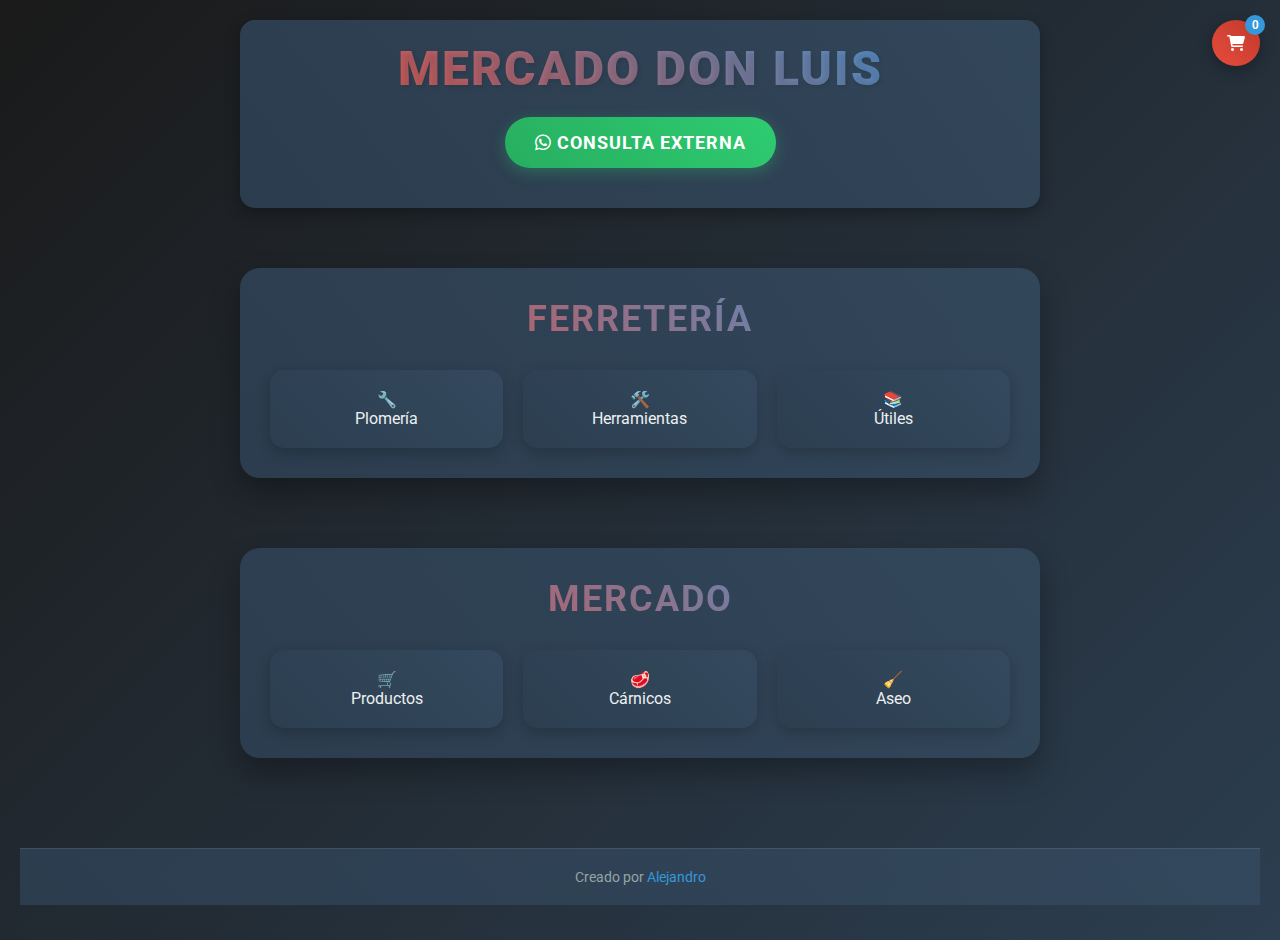
<file: index.html>
<html lang="es">
<head>
  <meta charset="UTF-8">
  <meta name="viewport" content="width=device-width, initial-scale=1.0">
  <title>Mercado Don Luis</title>
  <link href="https://fonts.googleapis.com/css2?family=Roboto:wght@400;500;700&display=swap" rel="stylesheet">
  <link rel="stylesheet" href="https://cdnjs.cloudflare.com/ajax/libs/font-awesome/6.0.0/css/all.min.css">
  <link href="styles.css" rel="stylesheet">
</head>
<body>
  <a href="cart.html" class="cart-icon">
    <i class="fas fa-shopping-cart"></i>
    <span id="cart-count" class="cart-count">0</span>
  </a>
  <div class="container">
    <div class="header">
      <h1>Mercado Don Luis</h1>
      <div class="buttons-container">
        <a href="https://wa.me/5355841127?text=Hola,%20me%20gustaría%20consultar%20sobre%20un%20tema%20diferente%20a%20los%20productos%20mostrados%20en%20la%20página.%20¿Podríamos%20conversar%20al%20respecto?" class="consult-button" target="_blank">
          <i class="fab fa-whatsapp"></i> Consulta Externa
        </a>
      </div>
    </div>

    <div class="categorias">
      <div class="categoria ferreteria">
        <h2>Ferretería</h2>
        <div class="subcategorias">
          <a href="plomeria.html" class="subcategoria">
            <div class="icon">🔧</div>
            <span>Plomería</span>
          </a>
          <a href="herramientas.html" class="subcategoria">
            <div class="icon">🛠️</div>
            <span>Herramientas</span>
          </a>
          <a href="utiles.html" class="subcategoria">
            <div class="icon">📚</div>
            <span>Útiles</span>
          </a>
        </div>
      </div>

      <div class="categoria mercado">
        <h2>Mercado</h2>
        <div class="subcategorias">
          <a href="productos.html" class="subcategoria">
            <div class="icon">🛒</div>
            <span>Productos</span>
          </a>
          <a href="carnico.html" class="subcategoria">
            <div class="icon">🥩</div>
            <span>Cárnicos</span>
          </a>
          <a href="aseo.html" class="subcategoria">
            <div class="icon">🧹</div>
            <span>Aseo</span>
          </a>
        </div>
      </div>
    </div>
  </div>
  
  <footer class="footer">
    <p>Creado por <a href="https://wa.me/5355841127?text=Hola,%20me%20interesa%20crear%20una%20página%20web%20para%20mi%20negocio.%20¿Podríamos%20conversar%20al%20respecto?" target="_blank">Alejandro</a></p>
  </footer>
  
  <script src="cart.js"></script>
</body>
</html>
</file>
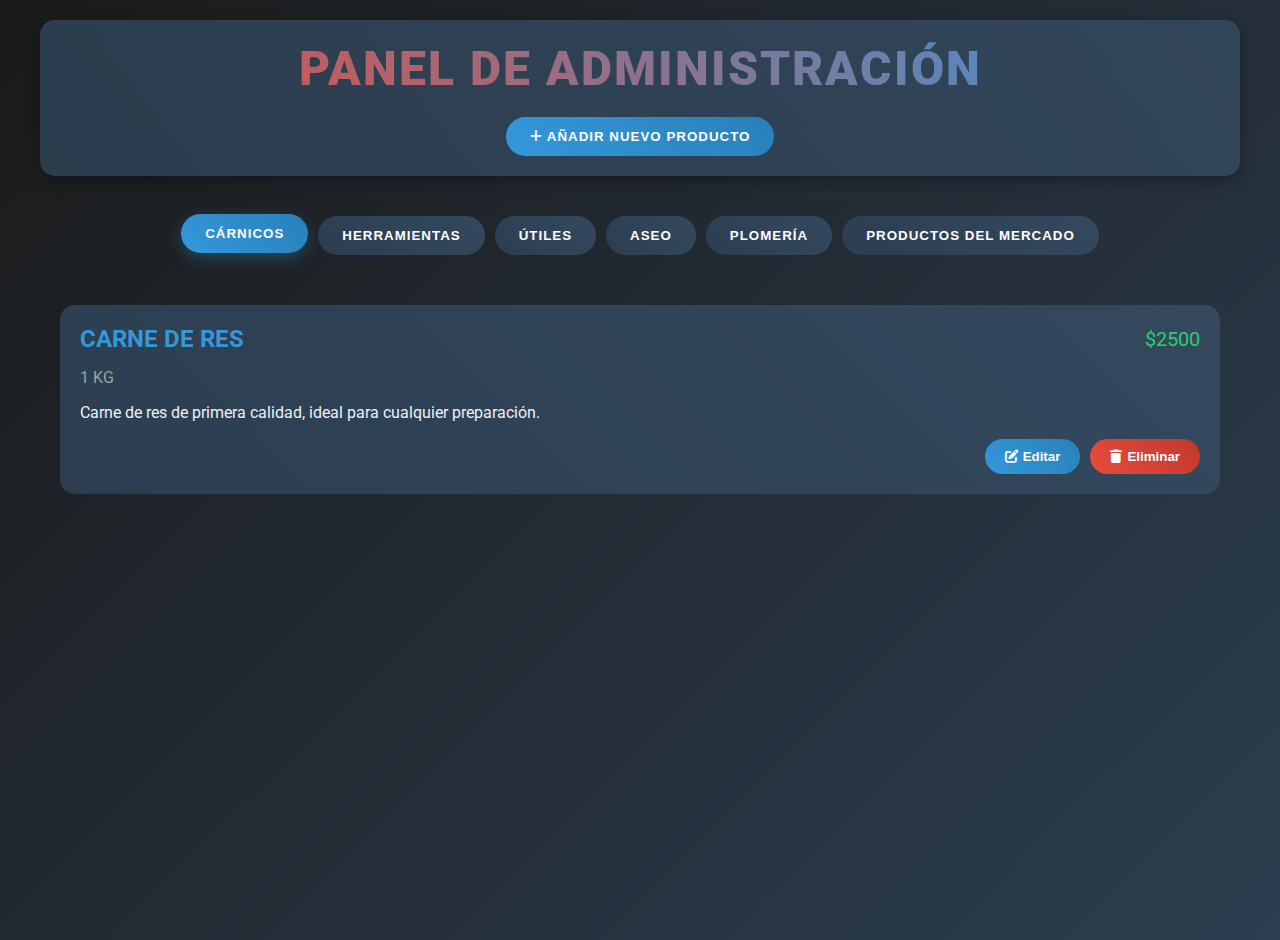
<file: adminlan0110.html>
<!DOCTYPE html>
<html lang="es">
<head>
  <meta charset="UTF-8">
  <meta name="viewport" content="width=device-width, initial-scale=1.0">
  <title>Panel de Administración - Mercado Don Luis</title>
  <link href="https://fonts.googleapis.com/css2?family=Roboto:wght@400;500;700&display=swap" rel="stylesheet">
  <link rel="stylesheet" href="https://cdnjs.cloudflare.com/ajax/libs/font-awesome/6.2.1/css/all.min.css">
  <link href="admin-styles.css" rel="stylesheet">
</head>
<body>
  <div class="container">
    <div class="header">
      <h1>Panel de Administración</h1>
      <div class="buttons-container">
        <button onclick="showAddProductModal()" class="add-button">
          <i class="fas fa-plus"></i> Añadir Nuevo Producto
        </button>
      </div>
    </div>

    <div class="categories-nav">
      <button class="category-tab active" data-category="carnico">Cárnicos</button>
      <button class="category-tab" data-category="herramientas">Herramientas</button>
      <button class="category-tab" data-category="utiles">Útiles</button>
      <button class="category-tab" data-category="aseo">Aseo</button>
      <button class="category-tab" data-category="plomeria">Plomería</button>
      <button class="category-tab" data-category="productos">Productos del Mercado</button>
    </div>

    <div class="products-container" id="products-list">
      <!-- Products will be loaded here dynamically -->
    </div>
  </div>

  <div id="edit-modal" class="modal">
    <div class="modal-content">
      <h2>Editar Producto</h2>
      <form id="edit-form">
        <input type="hidden" id="edit-category">
        <div class="form-group">
          <label for="edit-name">Nombre del Producto</label>
          <input type="text" id="edit-name" required>
        </div>
        <div class="form-group">
          <label for="edit-price">Precio</label>
          <input type="number" id="edit-price" required min="0" step="0.01">
        </div>
        <div class="form-group">
          <label for="edit-unit">Unidad</label>
          <input type="text" id="edit-unit" required>
        </div>
        <div class="form-group">
          <label for="edit-description">Descripción</label>
          <textarea id="edit-description" required></textarea>
        </div>
        <div class="modal-buttons">
          <button type="button" class="cancel-button" onclick="closeModal('edit-modal')">Cancelar</button>
          <button type="submit" class="save-button">Guardar Cambios</button>
        </div>
      </form>
    </div>
  </div>

  <div id="add-modal" class="modal">
    <div class="modal-content">
      <h2>Añadir Nuevo Producto</h2>
      <form id="add-form">
        <div class="form-group">
          <label for="add-category">Categoría</label>
          <select id="add-category" required>
            <option value="carnico">Cárnicos</option>
            <option value="herramientas">Herramientas</option>
            <option value="utiles">Útiles</option>
            <option value="aseo">Aseo</option>
            <option value="plomeria">Plomería</option>
            <option value="productos">Productos del Mercado</option>
          </select>
        </div>
        <div class="form-group">
          <label for="add-name">Nombre del Producto</label>
          <input type="text" id="add-name" required>
        </div>
        <div class="form-group">
          <label for="add-price">Precio</label>
          <input type="number" id="add-price" required min="0" step="0.01">
        </div>
        <div class="form-group">
          <label for="add-unit">Unidad</label>
          <input type="text" id="add-unit" required>
        </div>
        <div class="form-group">
          <label for="add-description">Descripción</label>
          <textarea id="add-description" required></textarea>
        </div>
        <div class="modal-buttons">
          <button type="button" class="cancel-button" onclick="closeModal('add-modal')">Cancelar</button>
          <button type="submit" class="save-button">Añadir Producto</button>
        </div>
      </form>
    </div>
  </div>

  <script src="admin.js"></script>
</body>
</html>
</file>
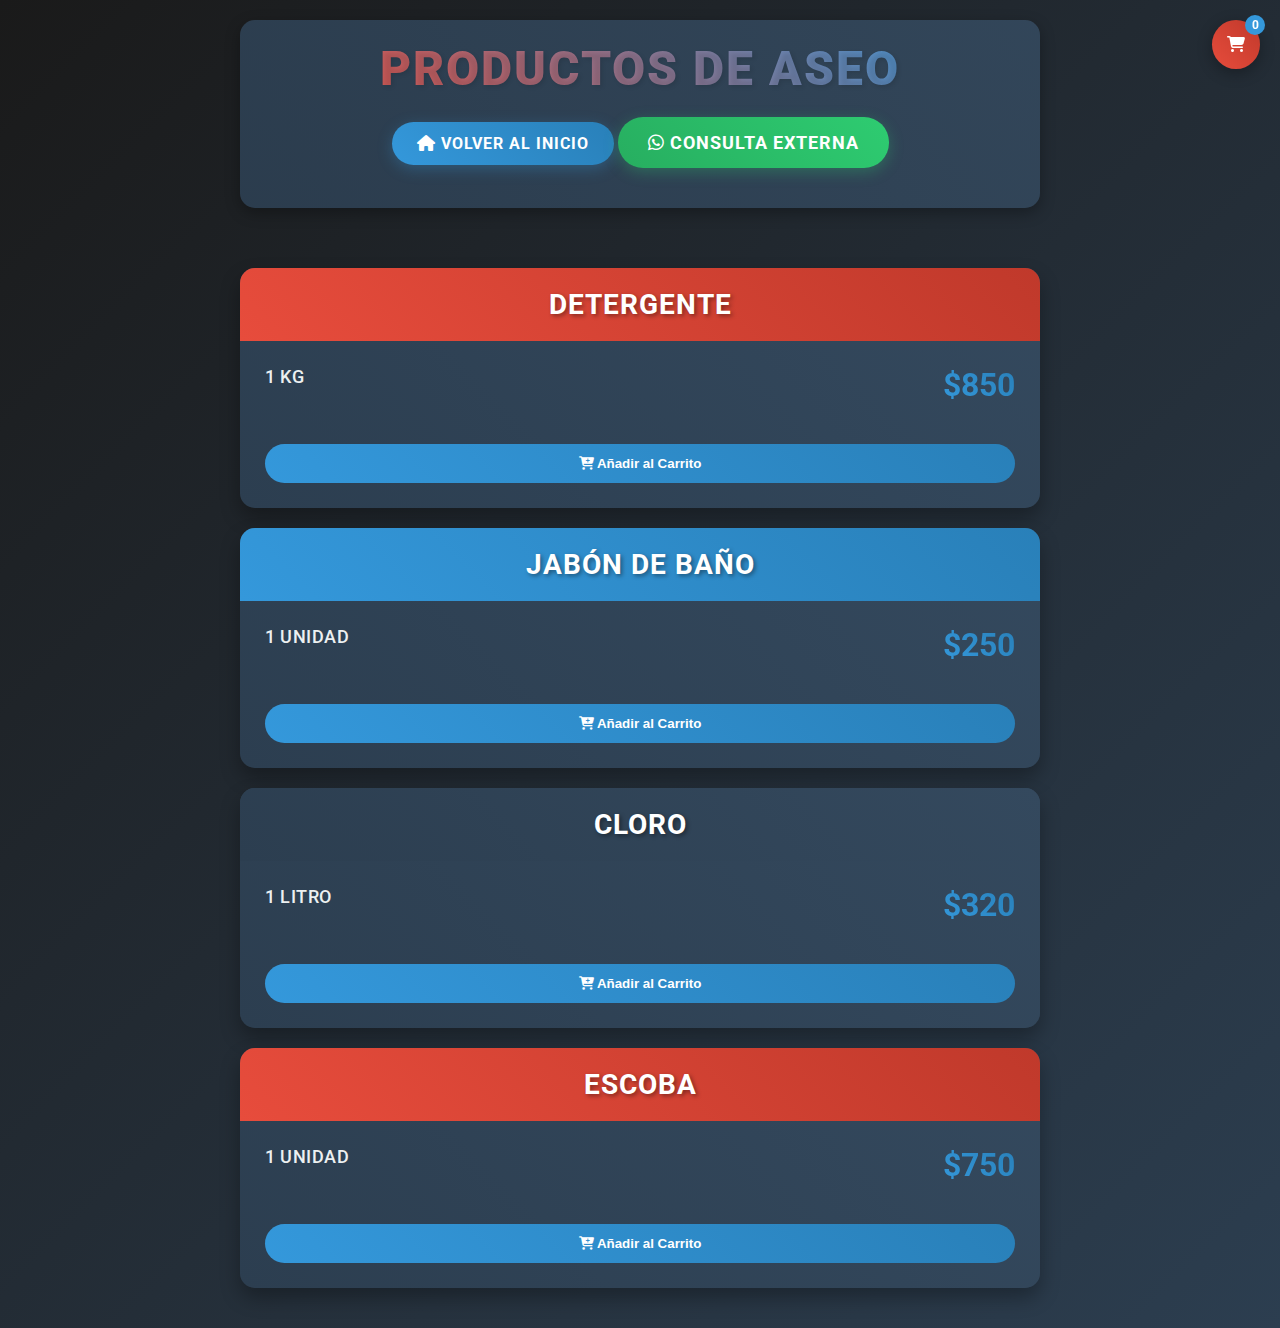
<file: aseo.html>
<!DOCTYPE html>
<html lang="es">
<head>
  <meta charset="UTF-8">
  <meta name="viewport" content="width=device-width, initial-scale=1.0">
  <title>Productos de Aseo</title>
  <link href="https://fonts.googleapis.com/css2?family=Roboto:wght@400;500;700&display=swap" rel="stylesheet">
  <link href="styles.css" rel="stylesheet">
  <link rel="stylesheet" href="https://cdnjs.cloudflare.com/ajax/libs/font-awesome/6.2.1/css/all.min.css">
</head>
<body>
  <a href="cart.html" class="cart-icon">
    <i class="fas fa-shopping-cart"></i>
    <span id="cart-count" class="cart-count">0</span>
  </a>

  <div class="container">
    <div class="header">
      <h1>Productos de Aseo</h1>
      <div class="buttons-container">
        <a href="index.html" class="back-button"><i class="fas fa-home"></i> Volver al Inicio</a>
        <a href="https://wa.me/5355841127?text=Hola,%20me%20gustaría%20consultar%20sobre%20un%20tema%20diferente%20a%20los%20productos%20mostrados%20en%20la%20página.%20¿Podríamos%20conversar%20al%20respecto?" class="consult-button" target="_blank">
          <i class="fab fa-whatsapp"></i> Consulta Externa
        </a>
      </div>
    </div>

    <div class="productos">
      <div class="producto">
        <div class="producto-nombre">DETERGENTE</div>
        <div class="producto-unidad">1 KG</div>
        <div class="producto-precio">$850</div>
        <button onclick="addToCart('DETERGENTE', 850, '1 KG')" class="add-to-cart">
          <i class="fas fa-cart-plus"></i> Añadir al Carrito
        </button>
      </div>
      
      <div class="producto">
        <div class="producto-nombre">JABÓN DE BAÑO</div>
        <div class="producto-unidad">1 Unidad</div>
        <div class="producto-precio">$250</div>
        <button onclick="addToCart('JABÓN DE BAÑO', 250, '1 Unidad')" class="add-to-cart">
          <i class="fas fa-cart-plus"></i> Añadir al Carrito
        </button>
      </div>
      
      <div class="producto">
        <div class="producto-nombre">CLORO</div>
        <div class="producto-unidad">1 Litro</div>
        <div class="producto-precio">$320</div>
        <button onclick="addToCart('CLORO', 320, '1 Litro')" class="add-to-cart">
          <i class="fas fa-cart-plus"></i> Añadir al Carrito
        </button>
      </div>
      
      <div class="producto">
        <div class="producto-nombre">ESCOBA</div>
        <div class="producto-unidad">1 Unidad</div>
        <div class="producto-precio">$750</div>
        <button onclick="addToCart('ESCOBA', 750, '1 Unidad')" class="add-to-cart">
          <i class="fas fa-cart-plus"></i> Añadir al Carrito
        </button>
      </div>
    </div>
  </div>
  <script src="cart.js"></script>
</body>
</html>
</file>
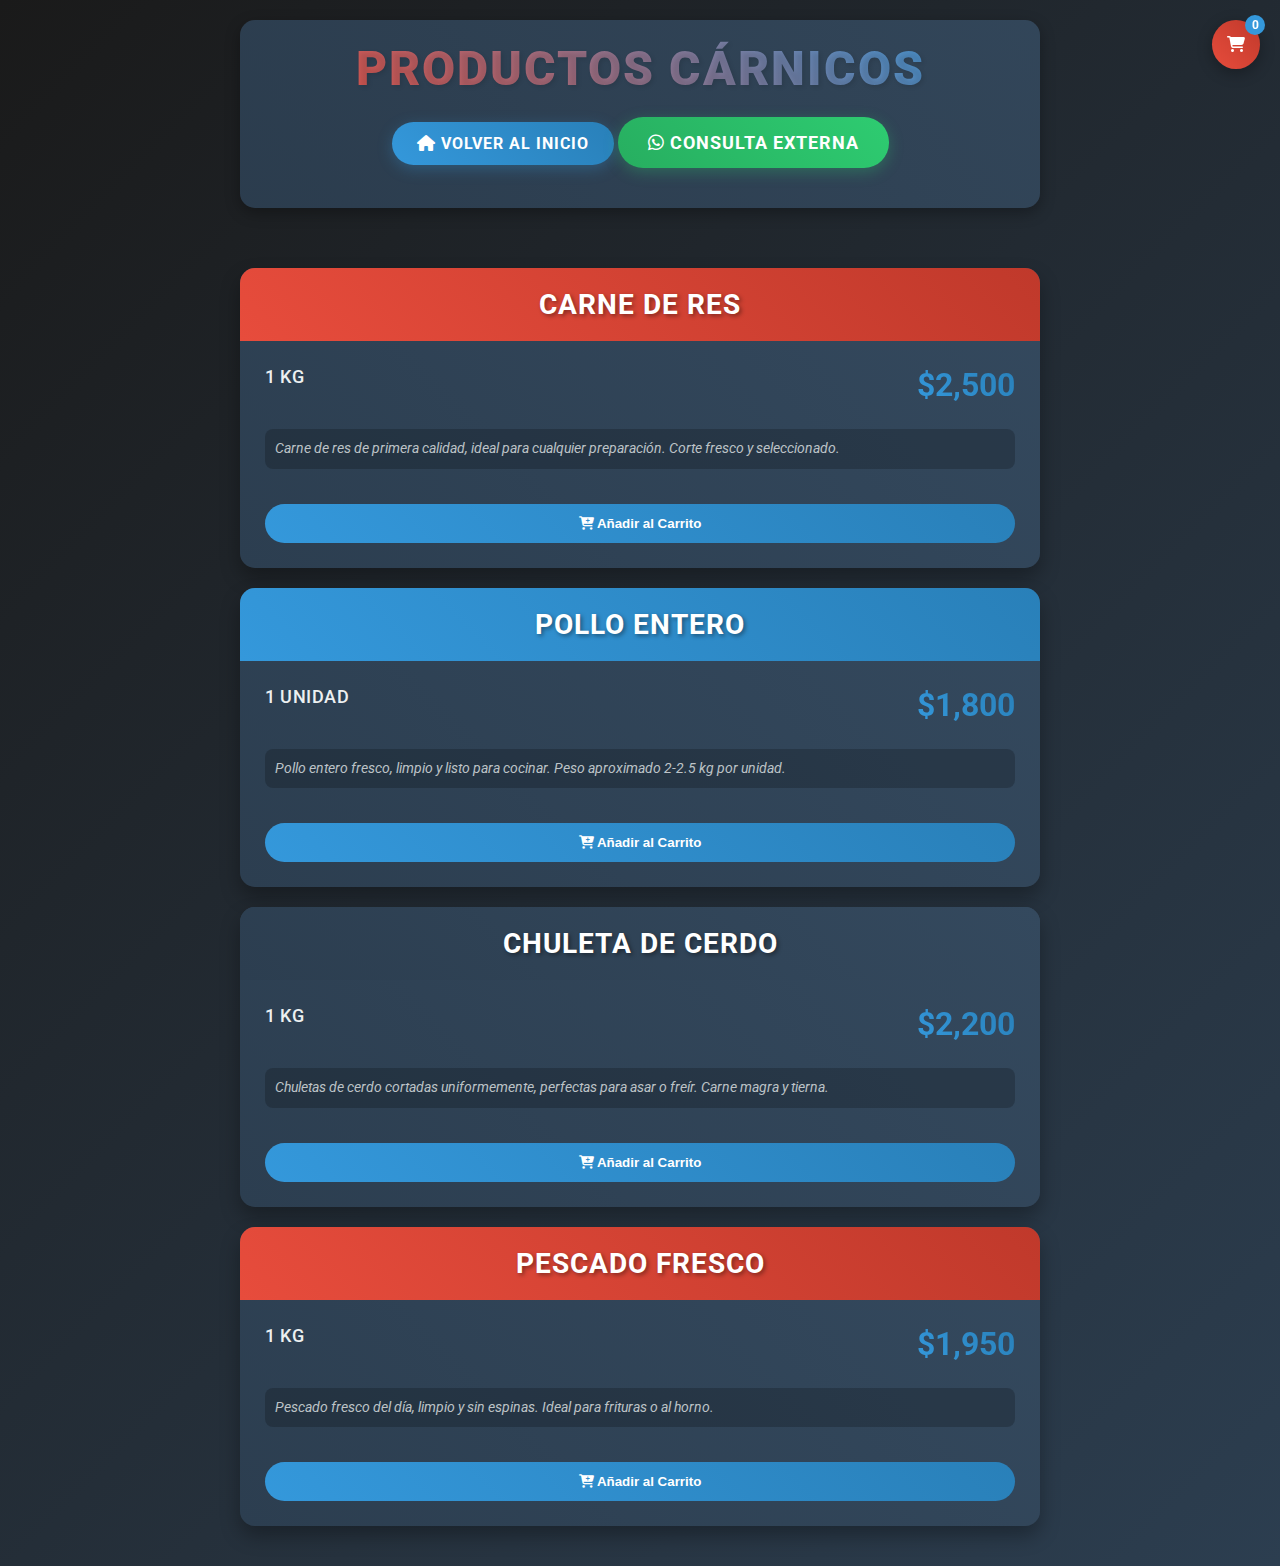
<file: carnico.html>
<!DOCTYPE html>
<html lang="es">
<head>
  <meta charset="UTF-8">
  <meta name="viewport" content="width=device-width, initial-scale=1.0">
  <title>Productos Cárnicos</title>
  <link href="https://fonts.googleapis.com/css2?family=Roboto:wght@400;500;700&display=swap" rel="stylesheet">
  <link href="styles.css" rel="stylesheet">
  <link rel="stylesheet" href="https://cdnjs.cloudflare.com/ajax/libs/font-awesome/6.2.1/css/all.min.css" />
</head>
<body>
  <a href="cart.html" class="cart-icon">
    <i class="fas fa-shopping-cart"></i>
    <span id="cart-count" class="cart-count">0</span>
  </a>

  <div class="container">
    <div class="header">
      <h1>Productos Cárnicos</h1>
      <div class="buttons-container">
        <a href="index.html" class="back-button"><i class="fas fa-home"></i> Volver al Inicio</a>
        <a href="https://wa.me/5355841127?text=Hola,%20me%20gustaría%20consultar%20sobre%20un%20tema%20diferente%20a%20los%20productos%20mostrados%20en%20la%20página.%20¿Podríamos%20conversar%20al%20respecto?" class="consult-button" target="_blank">
          <i class="fab fa-whatsapp"></i> Consulta Externa
        </a>
      </div>
    </div>

    <div class="productos">
      <div class="producto">
        <div class="producto-nombre">CARNE DE RES</div>
        <div class="producto-unidad">1 KG</div>
        <div class="producto-precio">$2,500</div>
        <div class="producto-descripcion">Carne de res de primera calidad, ideal para cualquier preparación. Corte fresco y seleccionado.</div>
        <button onclick="addToCart('CARNE DE RES', 2500, '1 KG')" class="add-to-cart">
          <i class="fas fa-cart-plus"></i> Añadir al Carrito
        </button>
      </div>
      
      <div class="producto">
        <div class="producto-nombre">POLLO ENTERO</div>
        <div class="producto-unidad">1 Unidad</div>
        <div class="producto-precio">$1,800</div>
        <div class="producto-descripcion">Pollo entero fresco, limpio y listo para cocinar. Peso aproximado 2-2.5 kg por unidad.</div>
        <button onclick="addToCart('POLLO ENTERO', 1800, '1 Unidad')" class="add-to-cart">
          <i class="fas fa-cart-plus"></i> Añadir al Carrito
        </button>
      </div>
      
      <div class="producto">
        <div class="producto-nombre">CHULETA DE CERDO</div>
        <div class="producto-unidad">1 KG</div>
        <div class="producto-precio">$2,200</div>
        <div class="producto-descripcion">Chuletas de cerdo cortadas uniformemente, perfectas para asar o freír. Carne magra y tierna.</div>
        <button onclick="addToCart('CHULETA DE CERDO', 2200, '1 KG')" class="add-to-cart">
          <i class="fas fa-cart-plus"></i> Añadir al Carrito
        </button>
      </div>
      
      <div class="producto">
        <div class="producto-nombre">PESCADO FRESCO</div>
        <div class="producto-unidad">1 KG</div>
        <div class="producto-precio">$1,950</div>
        <div class="producto-descripcion">Pescado fresco del día, limpio y sin espinas. Ideal para frituras o al horno.</div>
        <button onclick="addToCart('PESCADO FRESCO', 1950, '1 KG')" class="add-to-cart">
          <i class="fas fa-cart-plus"></i> Añadir al Carrito
        </button>
      </div>
    </div>
  </div>
  <script src="cart.js"></script>
</body>
</html>
</file>
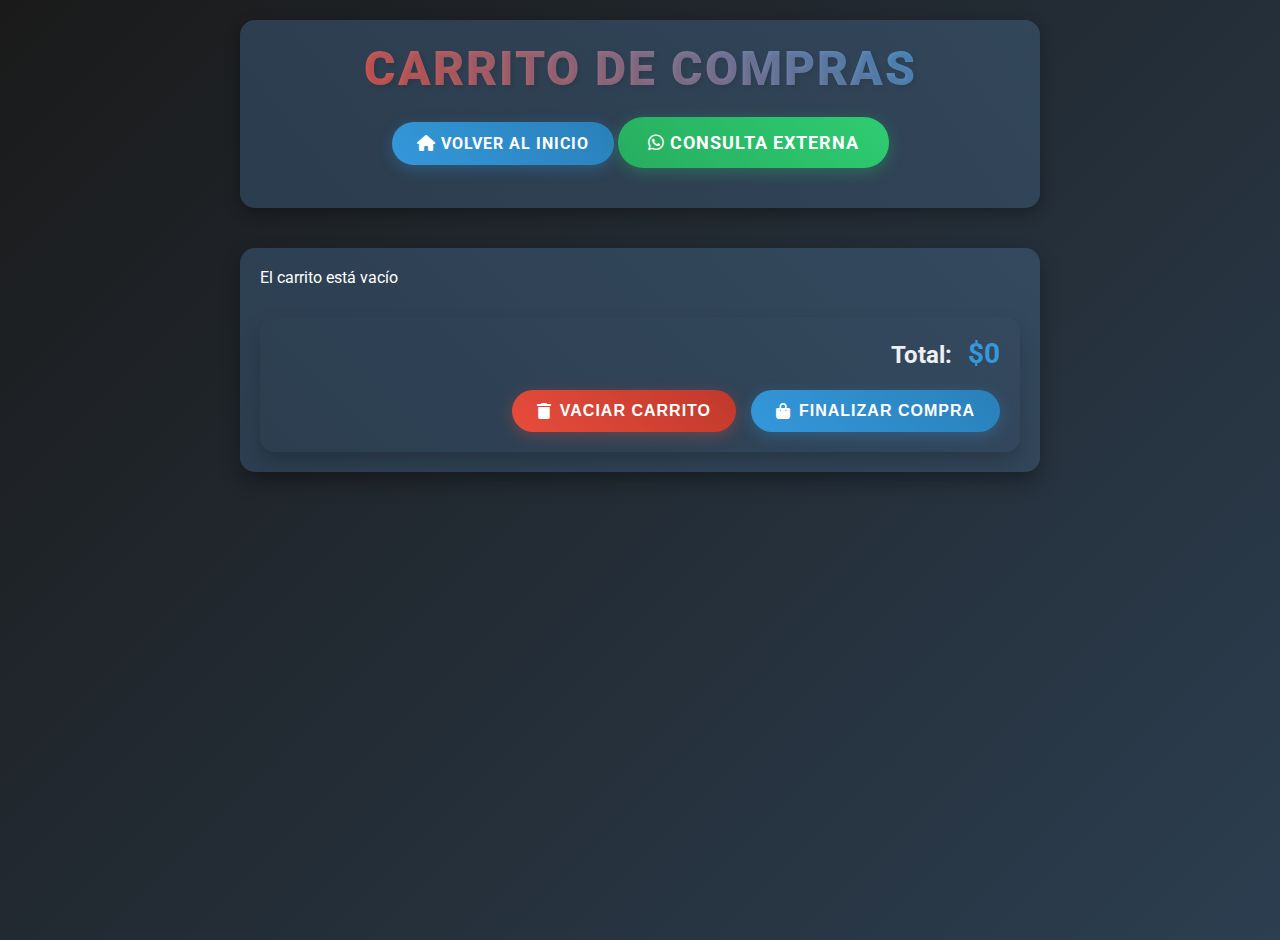
<file: cart.html>
<!DOCTYPE html>
<html lang="es">
<head>
  <meta charset="UTF-8">
  <meta name="viewport" content="width=device-width, initial-scale=1.0">
  <title>Carrito de Compras</title>
  <link href="https://fonts.googleapis.com/css2?family=Roboto:wght@400;500;700&display=swap" rel="stylesheet">
  <link rel="stylesheet" href="https://cdnjs.cloudflare.com/ajax/libs/font-awesome/6.2.1/css/all.min.css">
  <link href="styles.css" rel="stylesheet">
</head>
<body>
  <div class="container">
    <div class="header">
      <h1>Carrito de Compras</h1>
      <div class="buttons-container">
        <a href="index.html" class="back-button"><i class="fas fa-home"></i> Volver al Inicio</a>
        <a href="https://wa.me/5355841127?text=Hola,%20me%20gustaría%20consultar%20sobre%20un%20tema%20diferente%20a%20los%20productos%20mostrados%20en%20la%20página.%20¿Podríamos%20conversar%20al%20respecto?" class="consult-button" target="_blank">
          <i class="fab fa-whatsapp"></i> Consulta Externa
        </a>
      </div>
    </div>

    <div class="cart-container">
      <div id="cart-items"></div>
      <div class="cart-summary">
        <div class="total">Total: <span id="total">$0</span></div>
        <div class="cart-buttons">
          <button onclick="clearCart()" class="clear-cart-button"><i class="fas fa-trash"></i> Vaciar Carrito</button>
          <button onclick="checkout()" class="checkout-button"><i class="fas fa-shopping-bag"></i> Finalizar Compra</button>
        </div>
      </div>
    </div>
  </div>
  <script src="cart.js"></script>
</body>
</html>
</file>
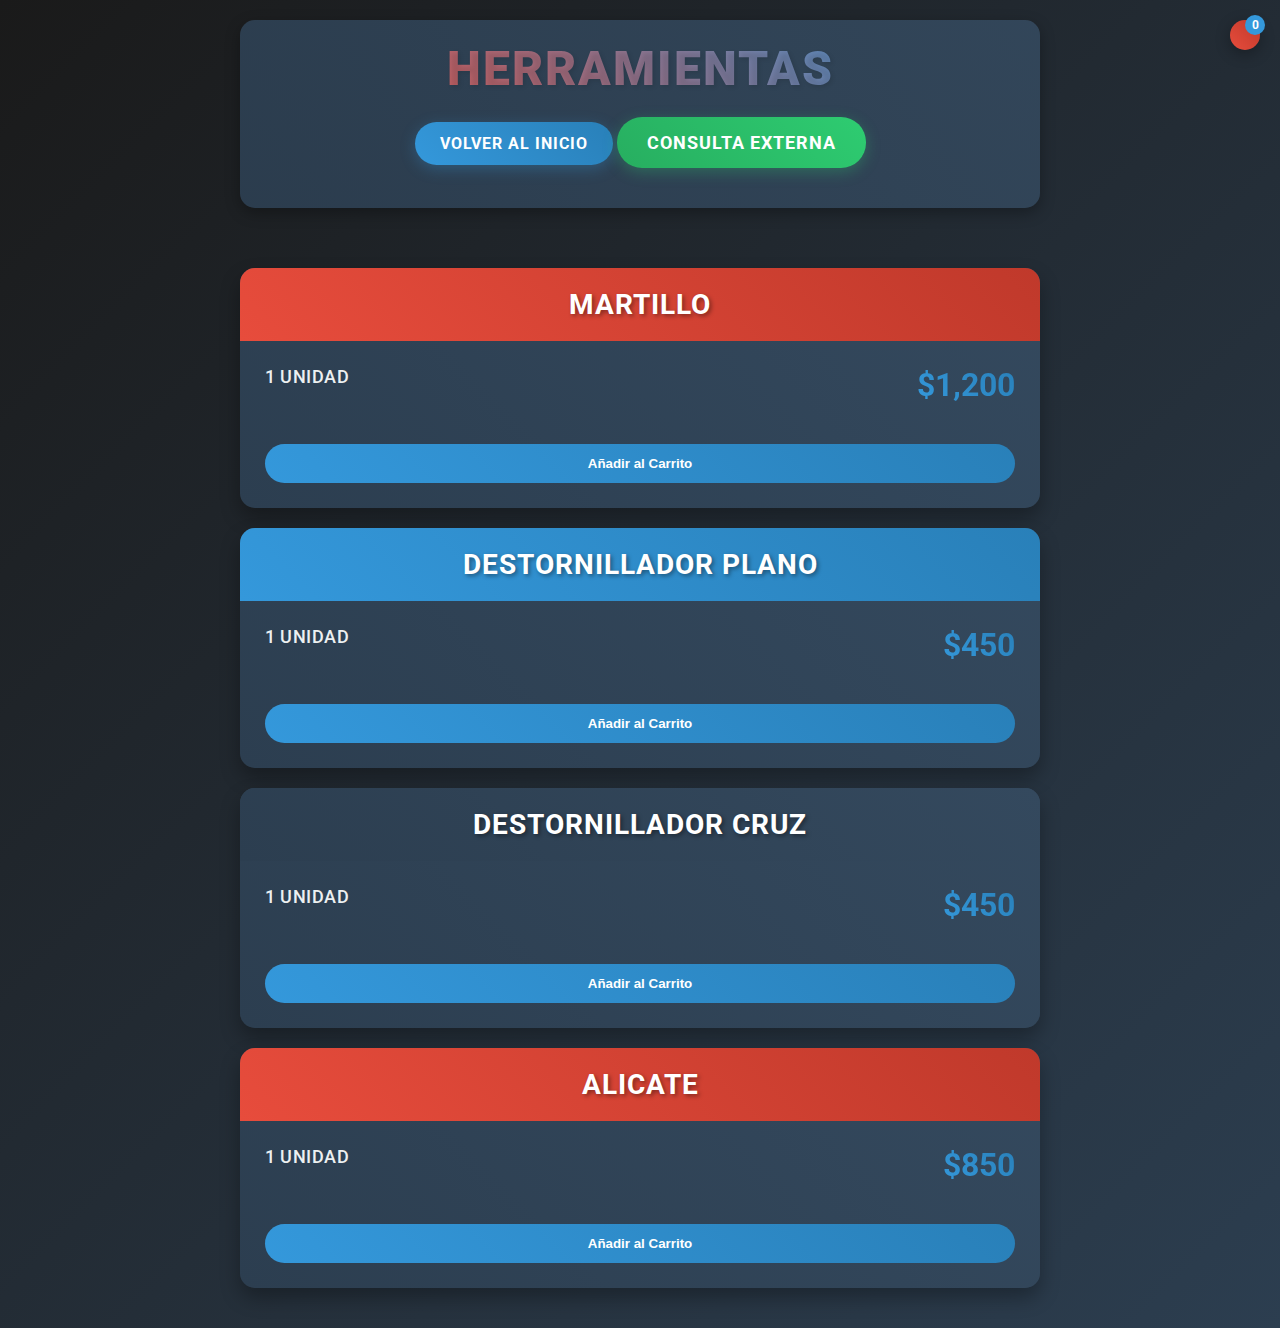
<file: herramientas.html>
<!DOCTYPE html>
<html lang="es">
<head>
  <meta charset="UTF-8">
  <meta name="viewport" content="width=device-width, initial-scale=1.0">
  <title>Herramientas</title>
  <link href="https://fonts.googleapis.com/css2?family=Roboto:wght@400;500;700&display=swap" rel="stylesheet">
  <link href="styles.css" rel="stylesheet">
  <link rel="stylesheet" href="https://cdnjs.cloudflare.com/ajax/libs/font-awesome/6.2.1/css/all.min.css" integrity="sha512-MV7K8eL8cytQMfhkBuzafW3MWvQF4BsrDESKtJsXnJ1g8yxwF3Vi0bX7v5OJOIYFt30ICqgN9yO4w8qNKz/OfM" crossorigin="anonymous" referrerpolicy="no-referrer" />
</head>
<body>
  <a href="cart.html" class="cart-icon">
    <i class="fas fa-shopping-cart"></i>
    <span id="cart-count" class="cart-count">0</span>
  </a>

  <div class="container">
    <div class="header">
      <h1>Herramientas</h1>
      <div class="buttons-container">
        <a href="index.html" class="back-button"><i class="fas fa-home"></i> Volver al Inicio</a>
        <a href="https://wa.me/5355841127?text=Hola,%20me%20gustaría%20consultar%20sobre%20un%20tema%20diferente%20a%20los%20productos%20mostrados%20en%20la%20página.%20¿Podríamos%20conversar%20al%20respecto?" class="consult-button" target="_blank">
          <i class="fab fa-whatsapp"></i> Consulta Externa
        </a>
      </div>
    </div>

    <div class="productos">
      <div class="producto">
        <div class="producto-nombre">MARTILLO</div>
        <div class="producto-unidad">1 Unidad</div>
        <div class="producto-precio">$1,200</div>
        <button onclick="addToCart('MARTILLO', 1200, '1 Unidad')" class="add-to-cart">
          <i class="fas fa-cart-plus"></i> Añadir al Carrito
        </button>
      </div>
      
      <div class="producto">
        <div class="producto-nombre">DESTORNILLADOR PLANO</div>
        <div class="producto-unidad">1 Unidad</div>
        <div class="producto-precio">$450</div>
        <button onclick="addToCart('DESTORNILLADOR PLANO', 450, '1 Unidad')" class="add-to-cart">
          <i class="fas fa-cart-plus"></i> Añadir al Carrito
        </button>
      </div>
      
      <div class="producto">
        <div class="producto-nombre">DESTORNILLADOR CRUZ</div>
        <div class="producto-unidad">1 Unidad</div>
        <div class="producto-precio">$450</div>
        <button onclick="addToCart('DESTORNILLADOR CRUZ', 450, '1 Unidad')" class="add-to-cart">
          <i class="fas fa-cart-plus"></i> Añadir al Carrito
        </button>
      </div>
      
      <div class="producto">
        <div class="producto-nombre">ALICATE</div>
        <div class="producto-unidad">1 Unidad</div>
        <div class="producto-precio">$850</div>
        <button onclick="addToCart('ALICATE', 850, '1 Unidad')" class="add-to-cart">
          <i class="fas fa-cart-plus"></i> Añadir al Carrito
        </button>
      </div>
    </div>
  </div>
  <script src="cart.js"></script>
</body>
</html>
</file>
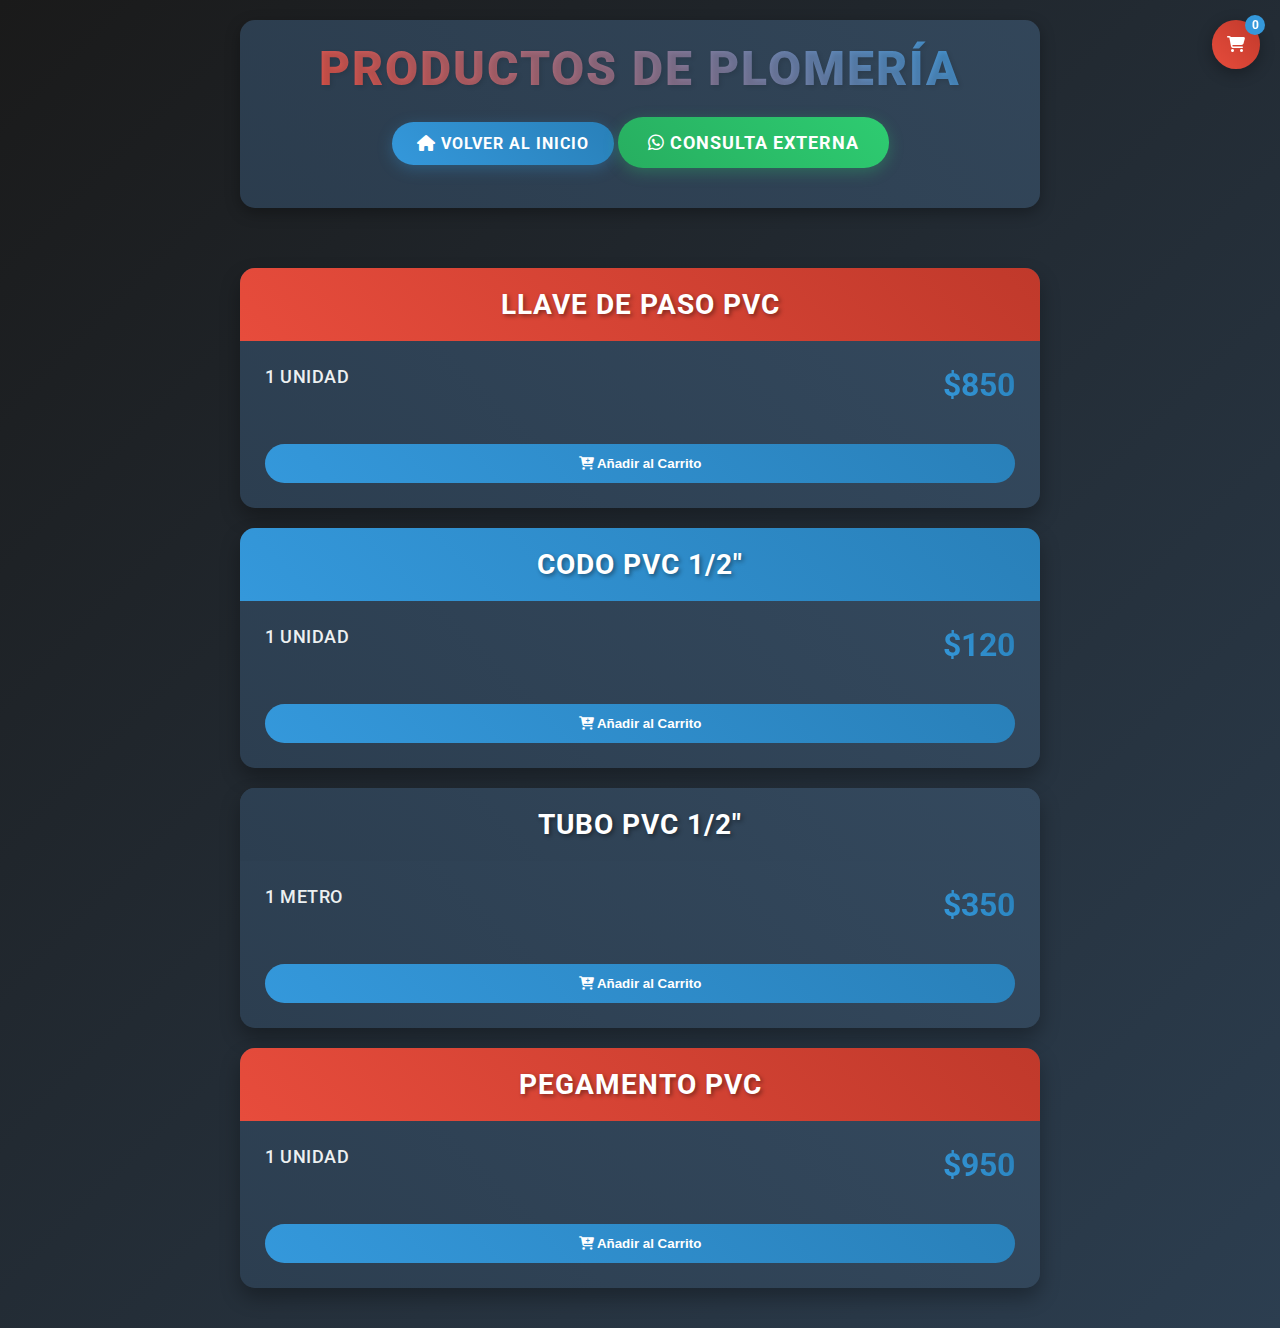
<file: plomeria.html>
<!DOCTYPE html>
<html lang="es">
<head>
  <meta charset="UTF-8">
  <meta name="viewport" content="width=device-width, initial-scale=1.0">
  <title>Productos de Plomería</title>
  <link href="https://fonts.googleapis.com/css2?family=Roboto:wght@400;500;700&display=swap" rel="stylesheet">
  <link href="styles.css" rel="stylesheet">
  <link rel="stylesheet" href="https://cdnjs.cloudflare.com/ajax/libs/font-awesome/6.2.1/css/all.min.css">
</head>
<body>
  <a href="cart.html" class="cart-icon">
    <i class="fas fa-shopping-cart"></i>
    <span id="cart-count" class="cart-count">0</span>
  </a>

  <div class="container">
    <div class="header">
      <h1>Productos de Plomería</h1>
      <div class="buttons-container">
        <a href="index.html" class="back-button"><i class="fas fa-home"></i> Volver al Inicio</a>
        <a href="https://wa.me/5355841127?text=Hola,%20me%20gustaría%20consultar%20sobre%20un%20tema%20diferente%20a%20los%20productos%20mostrados%20en%20la%20página.%20¿Podríamos%20conversar%20al%20respecto?" class="consult-button" target="_blank">
          <i class="fab fa-whatsapp"></i> Consulta Externa
        </a>
      </div>
    </div>

    <div class="productos">
      <div class="producto">
        <div class="producto-nombre">LLAVE DE PASO PVC</div>
        <div class="producto-unidad">1 Unidad</div>
        <div class="producto-precio">$850</div>
        <button onclick="addToCart('LLAVE DE PASO PVC', 850, '1 Unidad')" class="add-to-cart">
          <i class="fas fa-cart-plus"></i> Añadir al Carrito
        </button>
      </div>
      
      <div class="producto">
        <div class="producto-nombre">CODO PVC 1/2"</div>
        <div class="producto-unidad">1 Unidad</div>
        <div class="producto-precio">$120</div>
        <button onclick="addToCart('CODO PVC 1/2\"', 120, '1 Unidad')" class="add-to-cart">
          <i class="fas fa-cart-plus"></i> Añadir al Carrito
        </button>
      </div>
      
      <div class="producto">
        <div class="producto-nombre">TUBO PVC 1/2"</div>
        <div class="producto-unidad">1 Metro</div>
        <div class="producto-precio">$350</div>
        <button onclick="addToCart('TUBO PVC 1/2\"', 350, '1 Metro')" class="add-to-cart">
          <i class="fas fa-cart-plus"></i> Añadir al Carrito
        </button>
      </div>
      
      <div class="producto">
        <div class="producto-nombre">PEGAMENTO PVC</div>
        <div class="producto-unidad">1 Unidad</div>
        <div class="producto-precio">$950</div>
        <button onclick="addToCart('PEGAMENTO PVC', 950, '1 Unidad')" class="add-to-cart">
          <i class="fas fa-cart-plus"></i> Añadir al Carrito
        </button>
      </div>
    </div>
  </div>
  <script src="cart.js"></script>
</body>
</html>
</file>
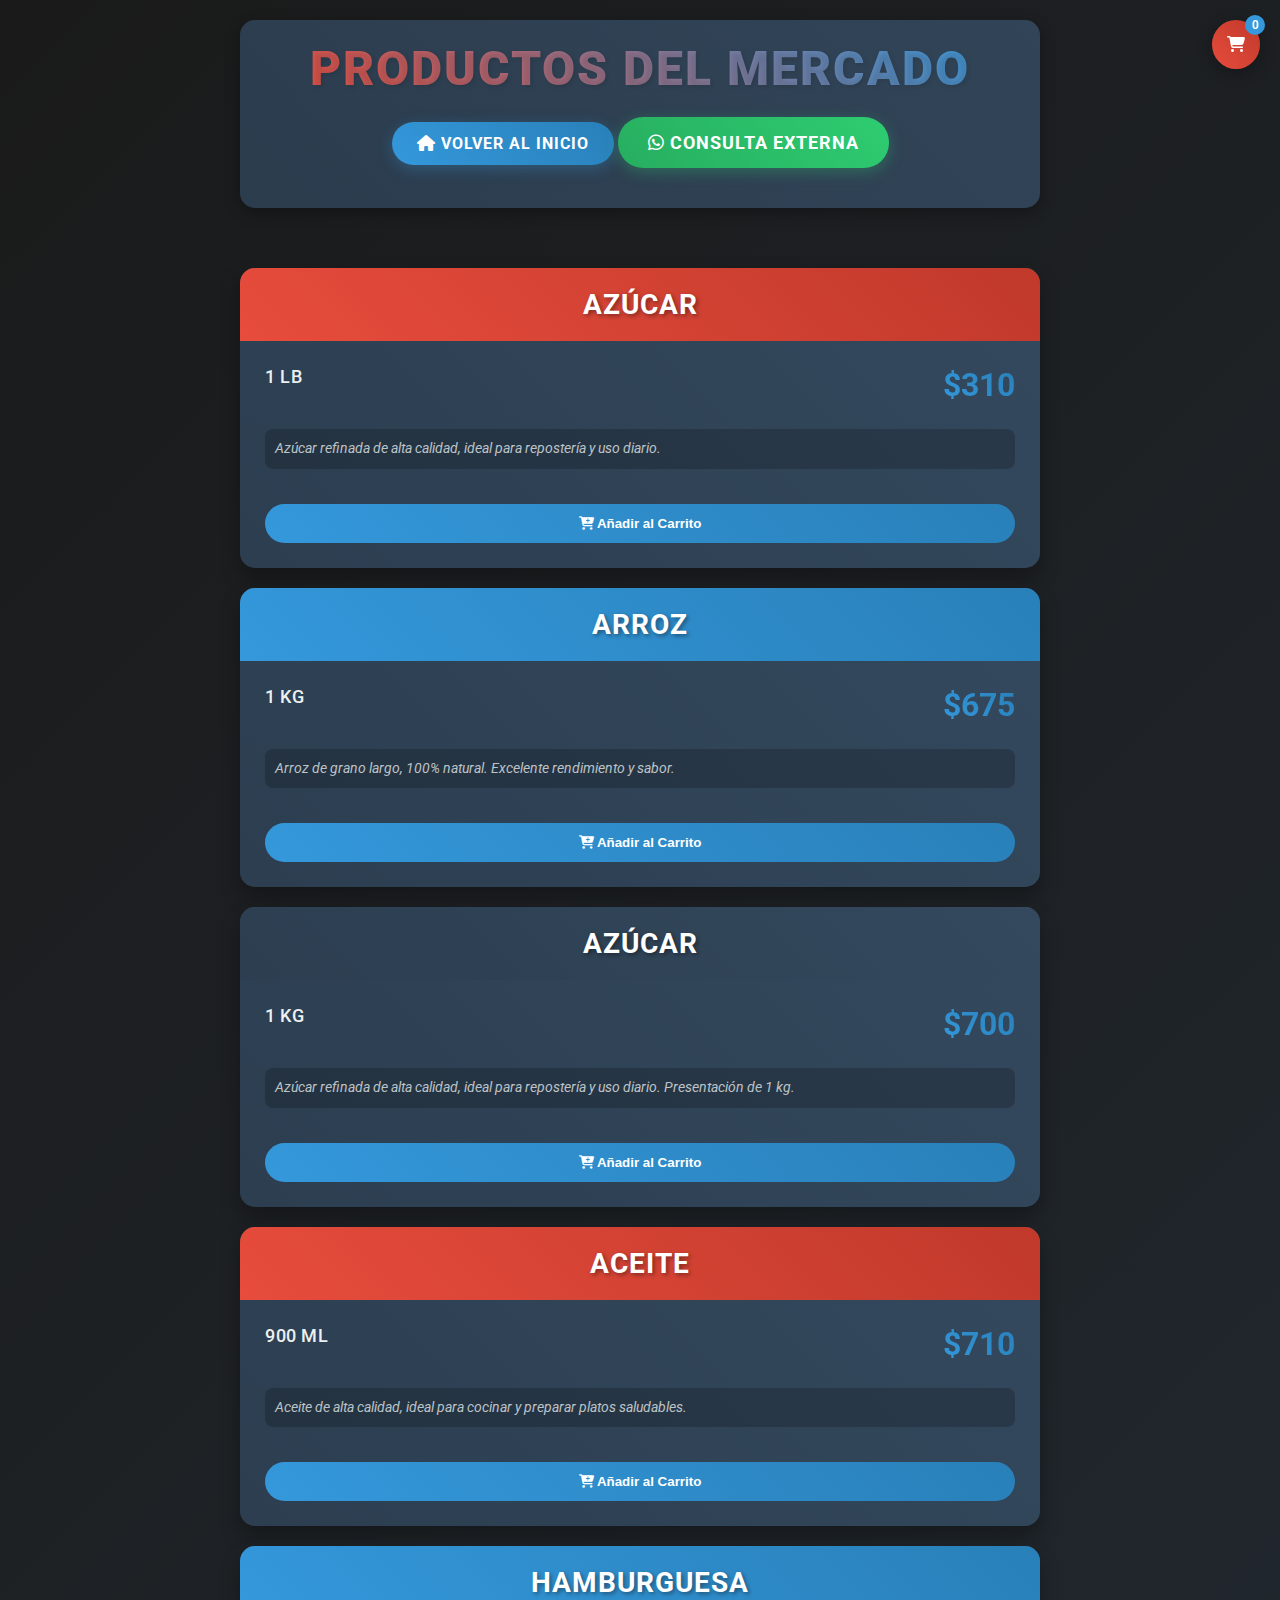
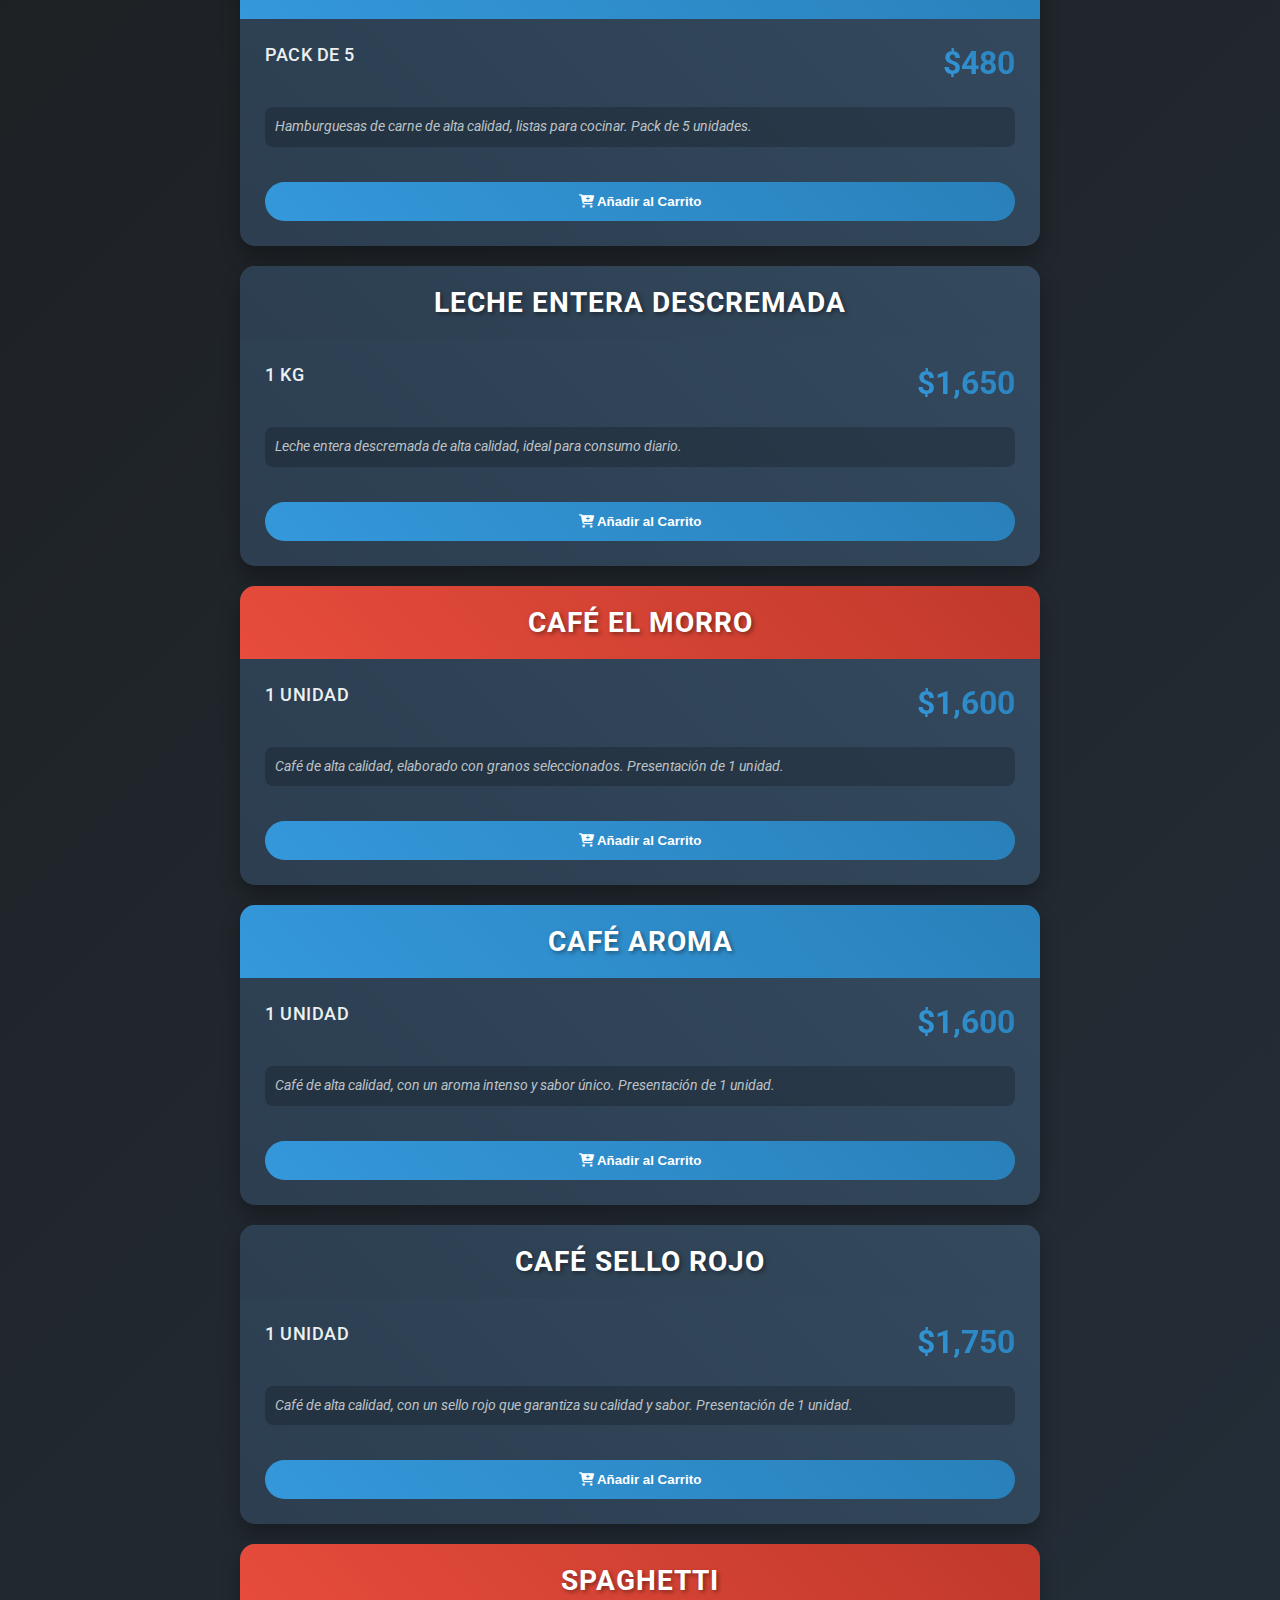
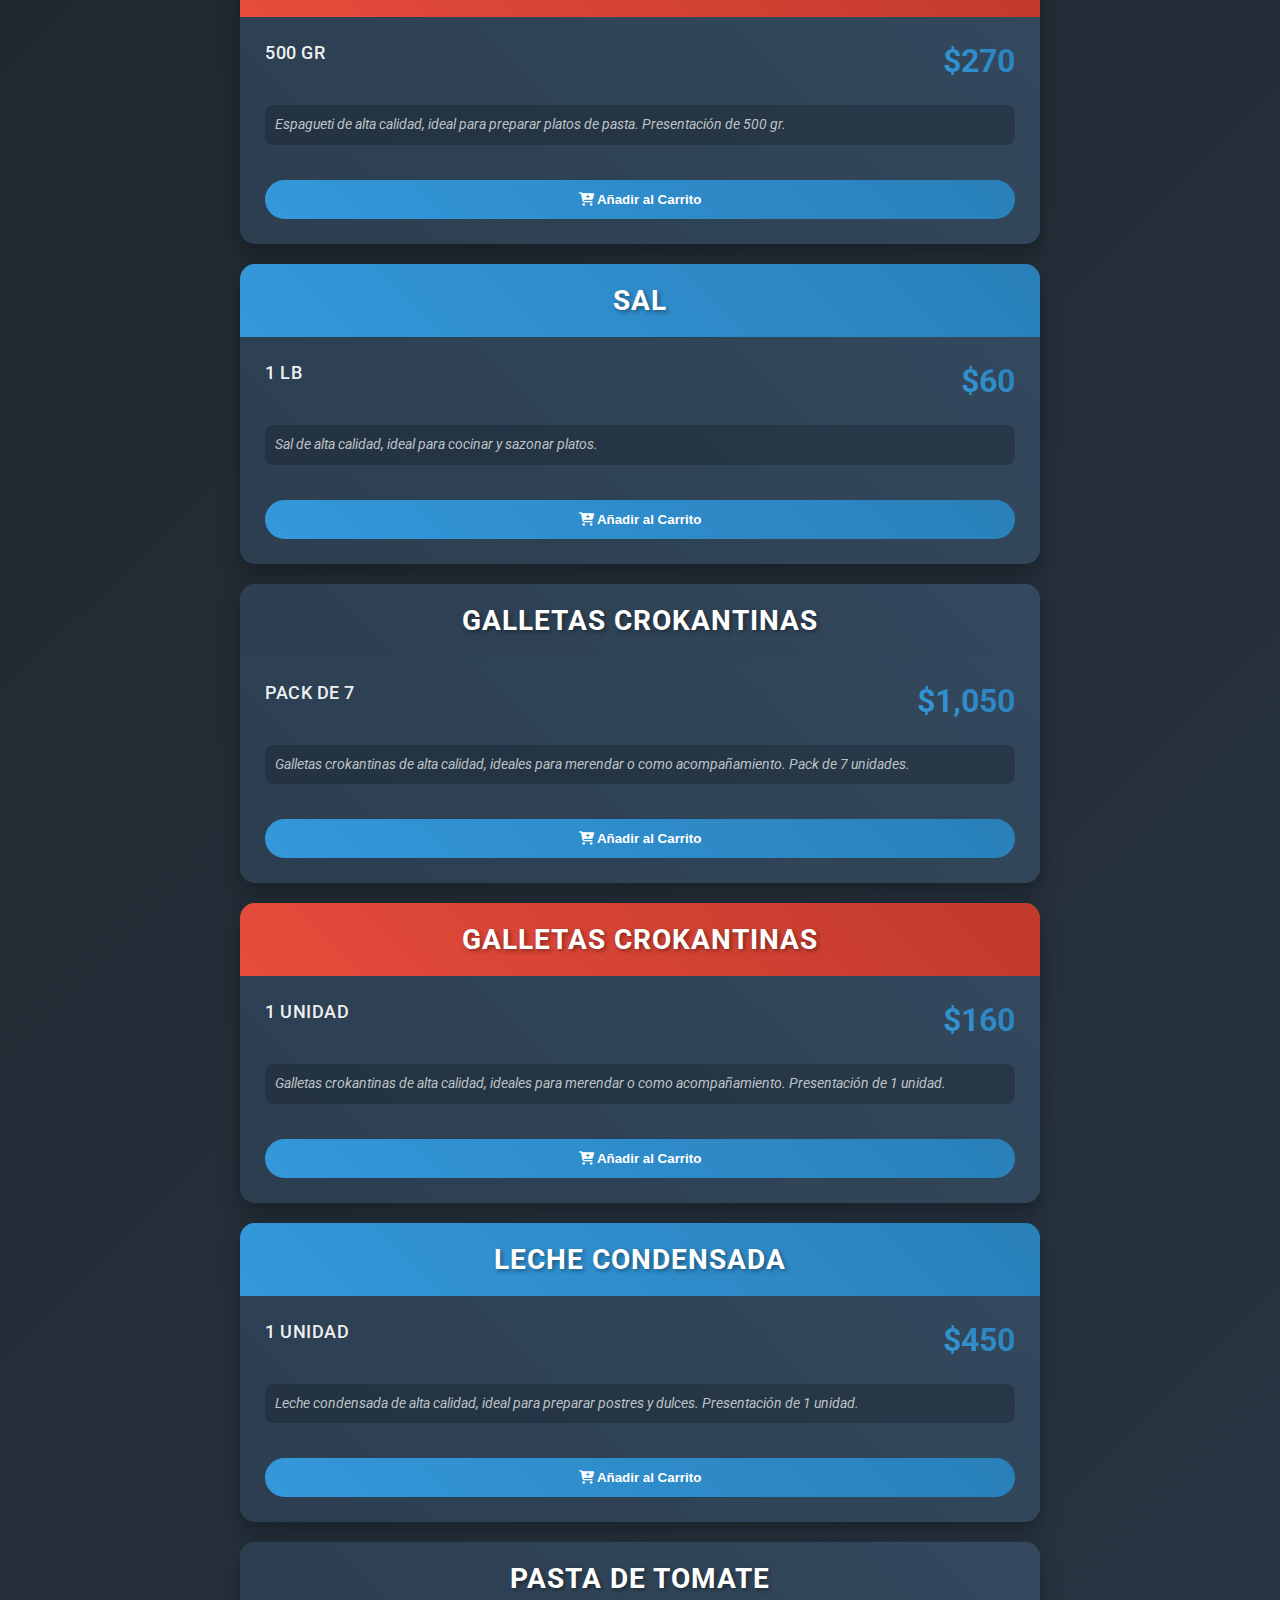
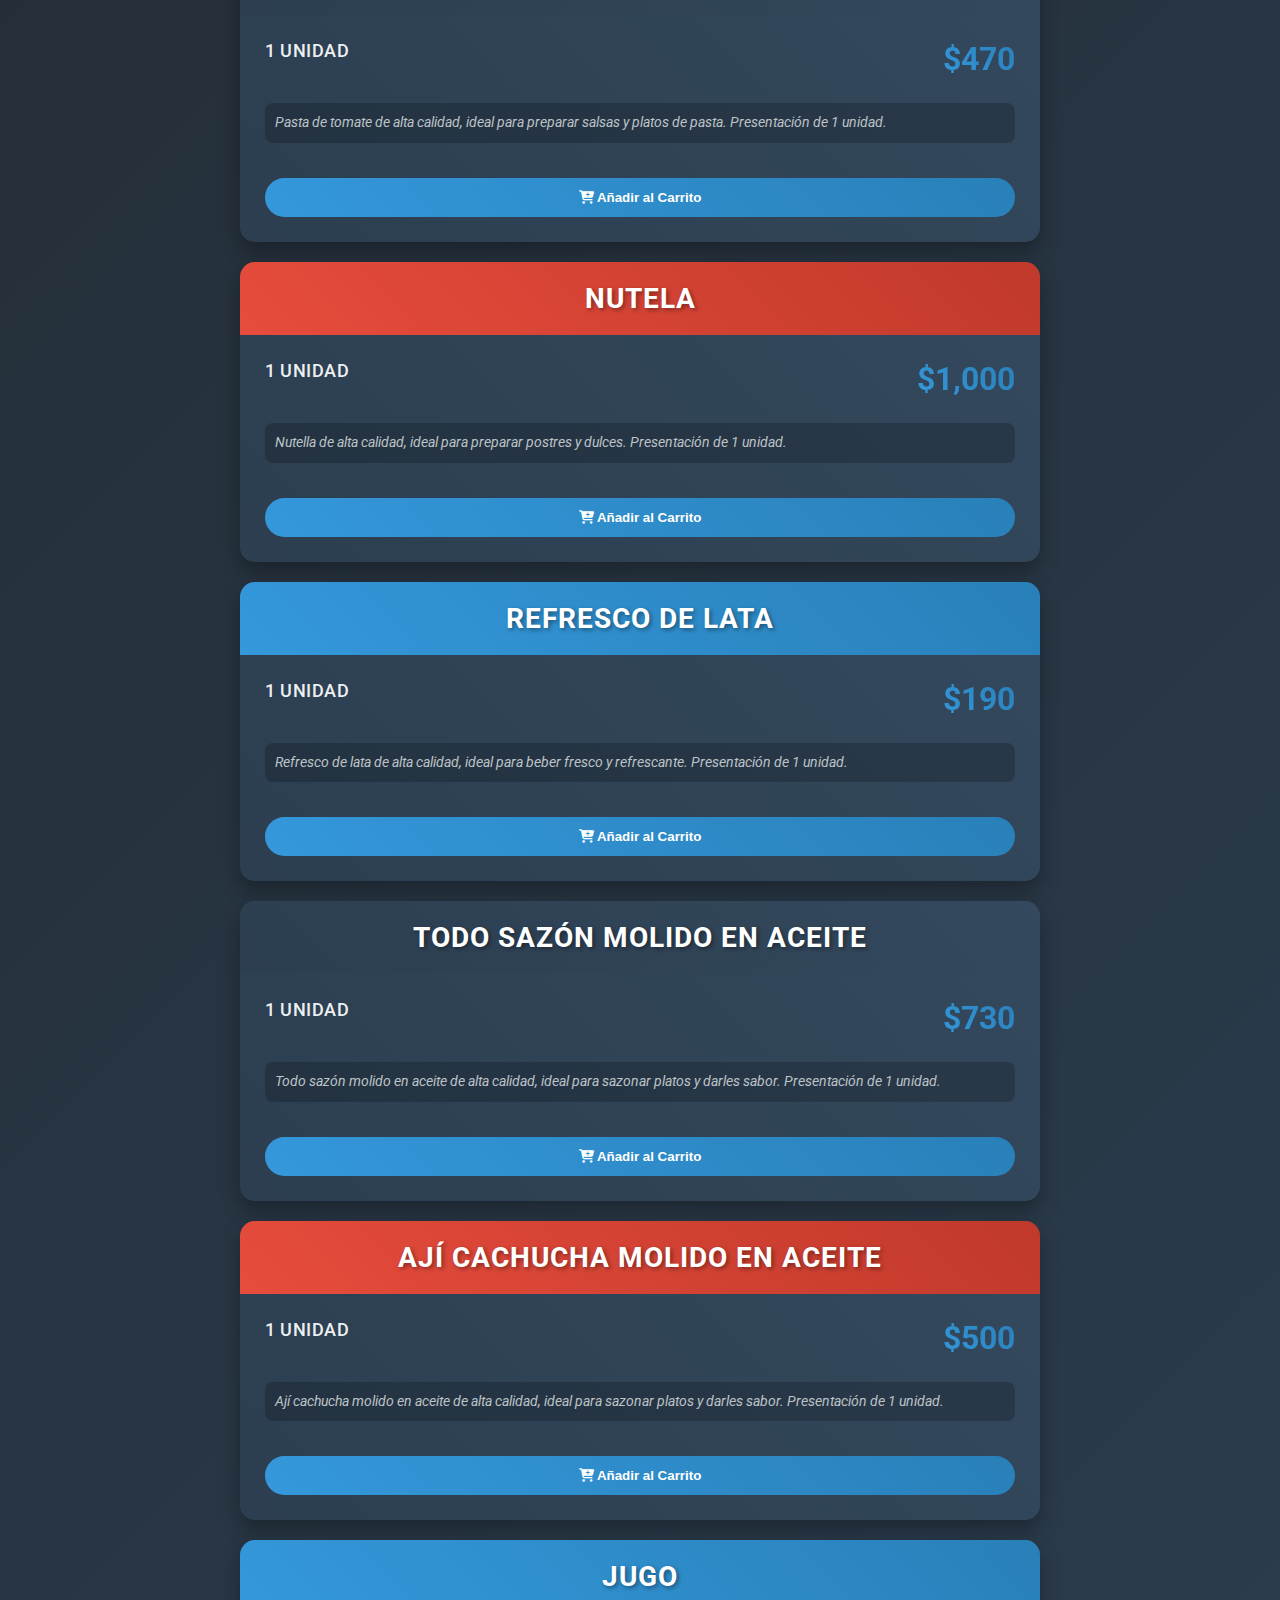
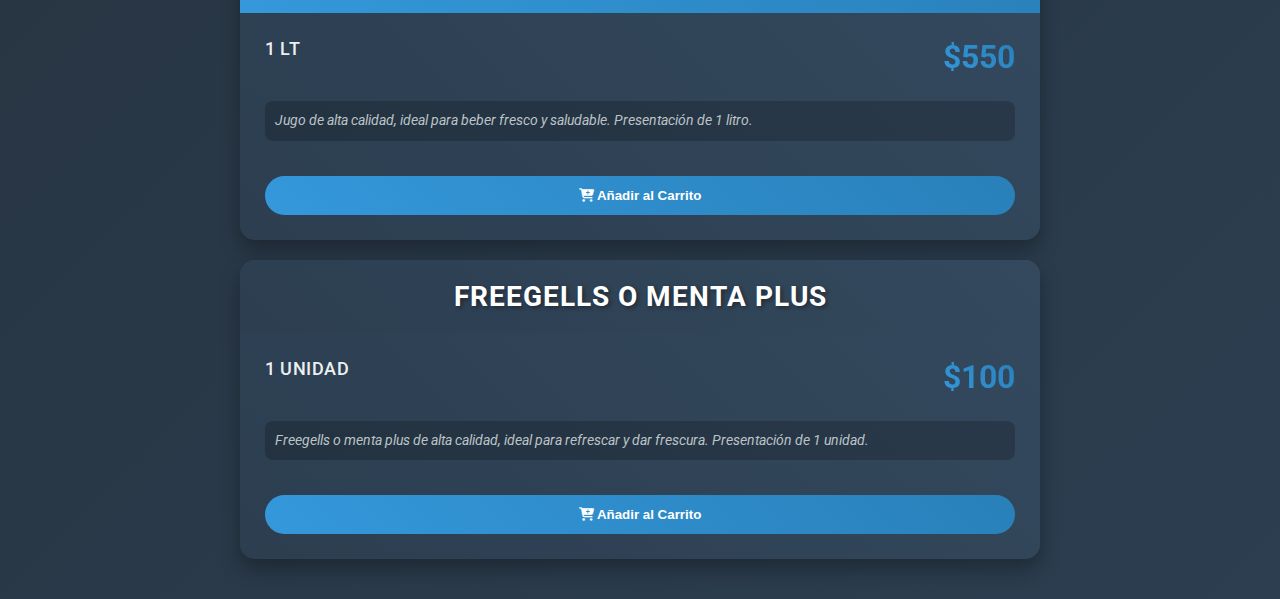
<file: productos.html>
<!DOCTYPE html>
<html lang="es">
<head>
  <meta charset="UTF-8">
  <meta name="viewport" content="width=device-width, initial-scale=1.0">
  <title>Productos del Mercado</title>
  <link href="https://fonts.googleapis.com/css2?family=Roboto:wght@400;500;700&display=swap" rel="stylesheet">
  <link href="styles.css" rel="stylesheet">
  <link rel="stylesheet" href="https://cdnjs.cloudflare.com/ajax/libs/font-awesome/6.2.1/css/all.min.css">
</head>
<body>
  <a href="cart.html" class="cart-icon">
    <i class="fas fa-shopping-cart"></i>
    <span id="cart-count" class="cart-count">0</span>
  </a>

  <div class="container">
    <div class="header">
      <h1>Productos del Mercado</h1>
      <div class="buttons-container">
        <a href="index.html" class="back-button"><i class="fas fa-home"></i> Volver al Inicio</a>
        <a href="https://wa.me/5355841127?text=Hola,%20me%20gustaría%20consultar%20sobre%20un%20tema%20diferente%20a%20los%20productos%20mostrados%20en%20la%20página.%20¿Podríamos%20conversar%20al%20respecto?" class="consult-button" target="_blank">
          <i class="fab fa-whatsapp"></i> Consulta Externa
        </a>
      </div>
    </div>

    <div class="productos">
      <div class="producto">
        <div class="producto-nombre">AZÚCAR</div>
        <div class="producto-unidad">1 Lb</div>
        <div class="producto-precio">$310</div>
        <div class="producto-descripcion">Azúcar refinada de alta calidad, ideal para repostería y uso diario.</div>
        <button onclick="addToCart('AZÚCAR', 310, '1 Lb')" class="add-to-cart">
          <i class="fas fa-cart-plus"></i> Añadir al Carrito
        </button>
      </div>
      
      <div class="producto">
        <div class="producto-nombre">ARROZ</div>
        <div class="producto-unidad">1 KG</div>
        <div class="producto-precio">$675</div>
        <div class="producto-descripcion">Arroz de grano largo, 100% natural. Excelente rendimiento y sabor.</div>
        <button onclick="addToCart('ARROZ', 675, '1 KG')" class="add-to-cart">
          <i class="fas fa-cart-plus"></i> Añadir al Carrito
        </button>
      </div>
      
      <div class="producto">
        <div class="producto-nombre">AZÚCAR</div>
        <div class="producto-unidad">1 KG</div>
        <div class="producto-precio">$700</div>
        <div class="producto-descripcion">Azúcar refinada de alta calidad, ideal para repostería y uso diario. Presentación de 1 kg.</div>
        <button onclick="addToCart('AZÚCAR', 700, '1 KG')" class="add-to-cart">
          <i class="fas fa-cart-plus"></i> Añadir al Carrito
        </button>
      </div>
      
      <div class="producto">
        <div class="producto-nombre">ACEITE</div>
        <div class="producto-unidad">900 ML</div>
        <div class="producto-precio">$710</div>
        <div class="producto-descripcion">Aceite de alta calidad, ideal para cocinar y preparar platos saludables.</div>
        <button onclick="addToCart('ACEITE', 710, '900 ML')" class="add-to-cart">
          <i class="fas fa-cart-plus"></i> Añadir al Carrito
        </button>
      </div>
      
      <div class="producto">
        <div class="producto-nombre">HAMBURGUESA</div>
        <div class="producto-unidad">Pack de 5</div>
        <div class="producto-precio">$480</div>
        <div class="producto-descripcion">Hamburguesas de carne de alta calidad, listas para cocinar. Pack de 5 unidades.</div>
        <button onclick="addToCart('HAMBURGUESA', 480, 'Pack de 5')" class="add-to-cart">
          <i class="fas fa-cart-plus"></i> Añadir al Carrito
        </button>
      </div>
      
      <div class="producto">
        <div class="producto-nombre">LECHE ENTERA DESCREMADA</div>
        <div class="producto-unidad">1 KG</div>
        <div class="producto-precio">$1,650</div>
        <div class="producto-descripcion">Leche entera descremada de alta calidad, ideal para consumo diario.</div>
        <button onclick="addToCart('LECHE ENTERA DESCREMADA', 1650, '1 KG')" class="add-to-cart">
          <i class="fas fa-cart-plus"></i> Añadir al Carrito
        </button>
      </div>
      
      <div class="producto">
        <div class="producto-nombre">CAFÉ EL MORRO</div>
        <div class="producto-unidad">1 Unidad</div>
        <div class="producto-precio">$1,600</div>
        <div class="producto-descripcion">Café de alta calidad, elaborado con granos seleccionados. Presentación de 1 unidad.</div>
        <button onclick="addToCart('CAFÉ EL MORRO', 1600, '1 Unidad')" class="add-to-cart">
          <i class="fas fa-cart-plus"></i> Añadir al Carrito
        </button>
      </div>

      <div class="producto">
        <div class="producto-nombre">CAFÉ AROMA</div>
        <div class="producto-unidad">1 Unidad</div>
        <div class="producto-precio">$1,600</div>
        <div class="producto-descripcion">Café de alta calidad, con un aroma intenso y sabor único. Presentación de 1 unidad.</div>
        <button onclick="addToCart('CAFÉ AROMA', 1600, '1 Unidad')" class="add-to-cart">
          <i class="fas fa-cart-plus"></i> Añadir al Carrito
        </button>
      </div>
      
      <div class="producto">
        <div class="producto-nombre">CAFÉ SELLO ROJO</div>
        <div class="producto-unidad">1 Unidad</div>
        <div class="producto-precio">$1,750</div>
        <div class="producto-descripcion">Café de alta calidad, con un sello rojo que garantiza su calidad y sabor. Presentación de 1 unidad.</div>
        <button onclick="addToCart('CAFÉ SELLO ROJO', 1750, '1 Unidad')" class="add-to-cart">
          <i class="fas fa-cart-plus"></i> Añadir al Carrito
        </button>
      </div>
      
      <div class="producto">
        <div class="producto-nombre">SPAGHETTI</div>
        <div class="producto-unidad">500 GR</div>
        <div class="producto-precio">$270</div>
        <div class="producto-descripcion">Espagueti de alta calidad, ideal para preparar platos de pasta. Presentación de 500 gr.</div>
        <button onclick="addToCart('SPAGHETTI', 270, '500 GR')" class="add-to-cart">
          <i class="fas fa-cart-plus"></i> Añadir al Carrito
        </button>
      </div>
      
      <div class="producto">
        <div class="producto-nombre">SAL</div>
        <div class="producto-unidad">1 Lb</div>
        <div class="producto-precio">$60</div>
        <div class="producto-descripcion">Sal de alta calidad, ideal para cocinar y sazonar platos.</div>
        <button onclick="addToCart('SAL', 60, '1 Lb')" class="add-to-cart">
          <i class="fas fa-cart-plus"></i> Añadir al Carrito
        </button>
      </div>
      
      <div class="producto">
        <div class="producto-nombre">GALLETAS CROKANTINAS</div>
        <div class="producto-unidad">Pack de 7</div>
        <div class="producto-precio">$1,050</div>
        <div class="producto-descripcion">Galletas crokantinas de alta calidad, ideales para merendar o como acompañamiento. Pack de 7 unidades.</div>
        <button onclick="addToCart('GALLETAS CROKANTINAS', 1050, 'Pack de 7')" class="add-to-cart">
          <i class="fas fa-cart-plus"></i> Añadir al Carrito
        </button>
      </div>
      
      <div class="producto">
        <div class="producto-nombre">GALLETAS CROKANTINAS</div>
        <div class="producto-unidad">1 Unidad</div>
        <div class="producto-precio">$160</div>
        <div class="producto-descripcion">Galletas crokantinas de alta calidad, ideales para merendar o como acompañamiento. Presentación de 1 unidad.</div>
        <button onclick="addToCart('GALLETAS CROKANTINAS', 160, '1 Unidad')" class="add-to-cart">
          <i class="fas fa-cart-plus"></i> Añadir al Carrito
        </button>
      </div>
      
      <div class="producto">
        <div class="producto-nombre">LECHE CONDENSADA</div>
        <div class="producto-unidad">1 Unidad</div>
        <div class="producto-precio">$450</div>
        <div class="producto-descripcion">Leche condensada de alta calidad, ideal para preparar postres y dulces. Presentación de 1 unidad.</div>
        <button onclick="addToCart('LECHE CONDENSADA', 450, '1 Unidad')" class="add-to-cart">
          <i class="fas fa-cart-plus"></i> Añadir al Carrito
        </button>
      </div>

      <div class="producto">
        <div class="producto-nombre">PASTA DE TOMATE</div>
        <div class="producto-unidad">1 Unidad</div>
        <div class="producto-precio">$470</div>
        <div class="producto-descripcion">Pasta de tomate de alta calidad, ideal para preparar salsas y platos de pasta. Presentación de 1 unidad.</div>
        <button onclick="addToCart('PASTA DE TOMATE', 470, '1 Unidad')" class="add-to-cart">
          <i class="fas fa-cart-plus"></i> Añadir al Carrito
        </button>
      </div>
      
      <div class="producto">
        <div class="producto-nombre">NUTELA</div>
        <div class="producto-unidad">1 Unidad</div>
        <div class="producto-precio">$1,000</div>
        <div class="producto-descripcion">Nutella de alta calidad, ideal para preparar postres y dulces. Presentación de 1 unidad.</div>
        <button onclick="addToCart('NUTELA', 1000, '1 Unidad')" class="add-to-cart">
          <i class="fas fa-cart-plus"></i> Añadir al Carrito
        </button>
      </div>
      
      <div class="producto">
        <div class="producto-nombre">REFRESCO DE LATA</div>
        <div class="producto-unidad">1 Unidad</div>
        <div class="producto-precio">$190</div>
        <div class="producto-descripcion">Refresco de lata de alta calidad, ideal para beber fresco y refrescante. Presentación de 1 unidad.</div>
        <button onclick="addToCart('REFRESCO DE LATA', 190, '1 Unidad')" class="add-to-cart">
          <i class="fas fa-cart-plus"></i> Añadir al Carrito
        </button>
      </div>
      
      <div class="producto">
        <div class="producto-nombre">TODO SAZÓN MOLIDO EN ACEITE</div>
        <div class="producto-unidad">1 Unidad</div>
        <div class="producto-precio">$730</div>
        <div class="producto-descripcion">Todo sazón molido en aceite de alta calidad, ideal para sazonar platos y darles sabor. Presentación de 1 unidad.</div>
        <button onclick="addToCart('TODO SAZÓN MOLIDO EN ACEITE', 730, '1 Unidad')" class="add-to-cart">
          <i class="fas fa-cart-plus"></i> Añadir al Carrito
        </button>
      </div>
      
      <div class="producto">
        <div class="producto-nombre">AJÍ CACHUCHA MOLIDO EN ACEITE</div>
        <div class="producto-unidad">1 Unidad</div>
        <div class="producto-precio">$500</div>
        <div class="producto-descripcion">Ají cachucha molido en aceite de alta calidad, ideal para sazonar platos y darles sabor. Presentación de 1 unidad.</div>
        <button onclick="addToCart('AJÍ CACHUCHA MOLIDO EN ACEITE', 500, '1 Unidad')" class="add-to-cart">
          <i class="fas fa-cart-plus"></i> Añadir al Carrito
        </button>
      </div>
      
      <div class="producto">
        <div class="producto-nombre">JUGO</div>
        <div class="producto-unidad">1 LT</div>
        <div class="producto-precio">$550</div>
        <div class="producto-descripcion">Jugo de alta calidad, ideal para beber fresco y saludable. Presentación de 1 litro.</div>
        <button onclick="addToCart('JUGO', 550, '1 LT')" class="add-to-cart">
          <i class="fas fa-cart-plus"></i> Añadir al Carrito
        </button>
      </div>
      
      <div class="producto">
        <div class="producto-nombre">FREEGELLS O MENTA PLUS</div>
        <div class="producto-unidad">1 Unidad</div>
        <div class="producto-precio">$100</div>
        <div class="producto-descripcion">Freegells o menta plus de alta calidad, ideal para refrescar y dar frescura. Presentación de 1 unidad.</div>
        <button onclick="addToCart('FREEGELLS O MENTA PLUS', 100, '1 Unidad')" class="add-to-cart">
          <i class="fas fa-cart-plus"></i> Añadir al Carrito
        </button>
      </div>
    </div>
  </div>
  <script src="cart.js"></script>
</body>
</html>
</file>
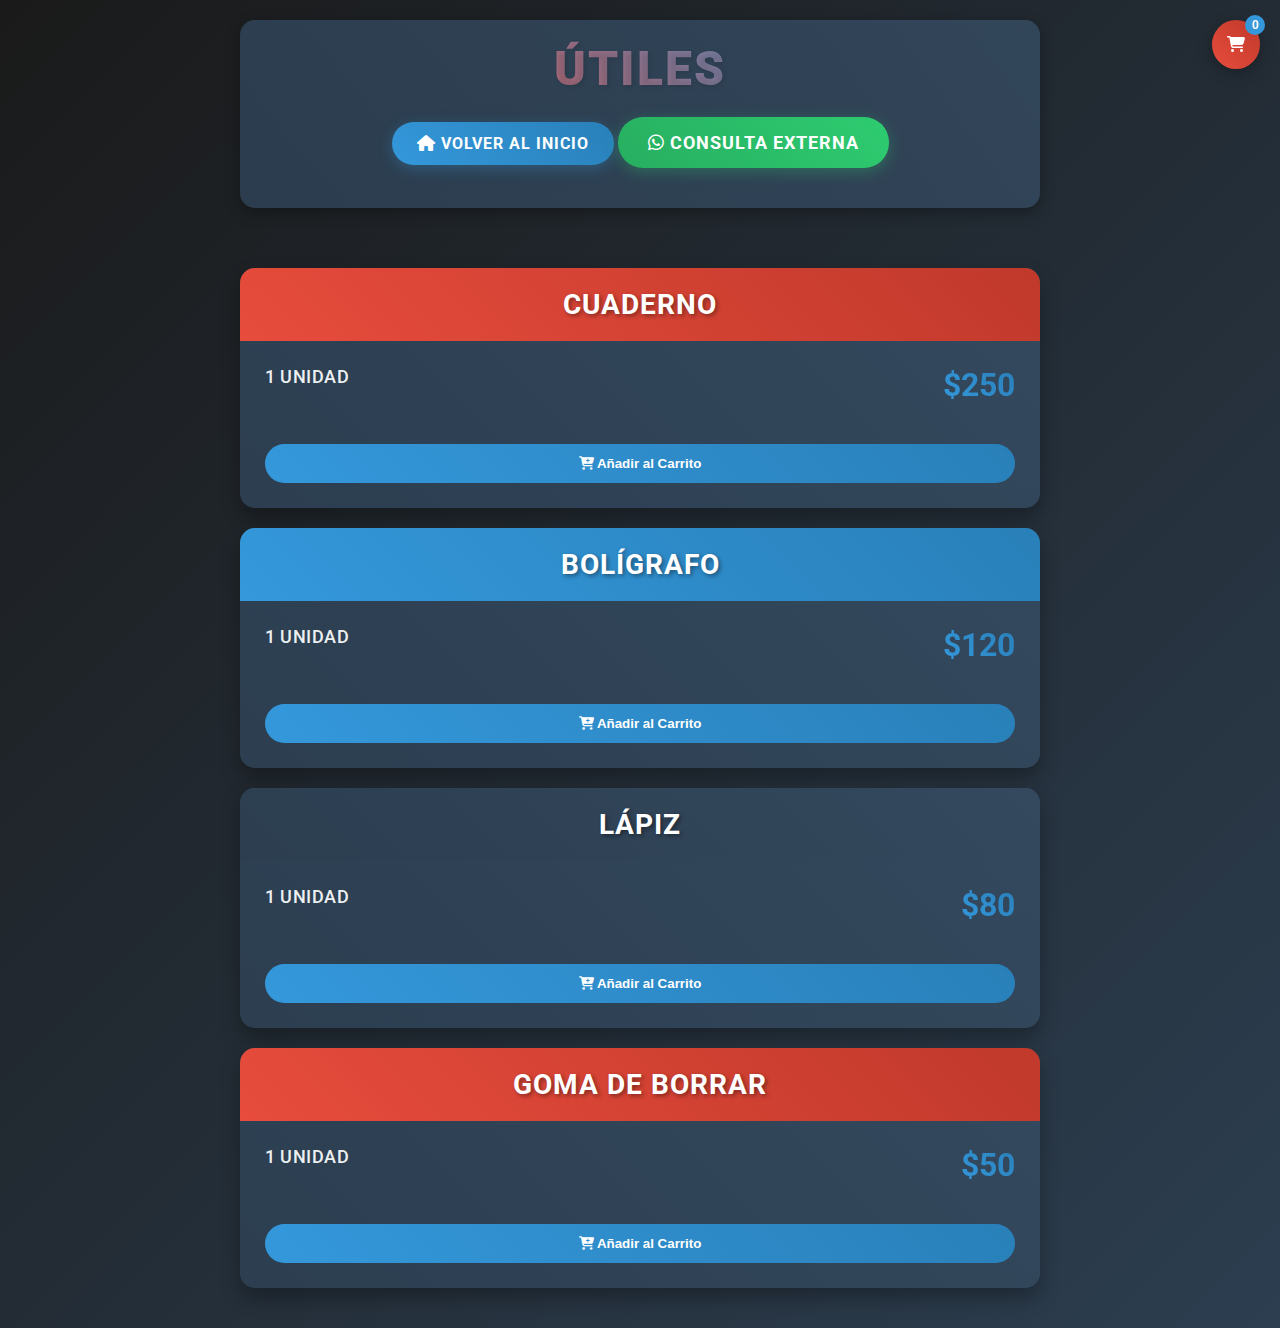
<file: utiles.html>
<!DOCTYPE html>
<html lang="es">
<head>
  <meta charset="UTF-8">
  <meta name="viewport" content="width=device-width, initial-scale=1.0">
  <title>Útiles</title>
  <link href="https://fonts.googleapis.com/css2?family=Roboto:wght@400;500;700&display=swap" rel="stylesheet">
  <link href="styles.css" rel="stylesheet">
  <link rel="stylesheet" href="https://cdnjs.cloudflare.com/ajax/libs/font-awesome/6.2.1/css/all.min.css">
</head>
<body>
  <a href="cart.html" class="cart-icon">
    <i class="fas fa-shopping-cart"></i>
    <span id="cart-count" class="cart-count">0</span>
  </a>

  <div class="container">
    <div class="header">
      <h1>Útiles</h1>
      <div class="buttons-container">
        <a href="index.html" class="back-button"><i class="fas fa-home"></i> Volver al Inicio</a>
        <a href="https://wa.me/5355841127?text=Hola,%20me%20gustaría%20consultar%20sobre%20un%20tema%20diferente%20a%20los%20productos%20mostrados%20en%20la%20página.%20¿Podríamos%20conversar%20al%20respecto?" class="consult-button" target="_blank">
          <i class="fab fa-whatsapp"></i> Consulta Externa
        </a>
      </div>
    </div>

    <div class="productos">
      <div class="producto">
        <div class="producto-nombre">CUADERNO</div>
        <div class="producto-unidad">1 Unidad</div>
        <div class="producto-precio">$250</div>
        <button onclick="addToCart('CUADERNO', 250, '1 Unidad')" class="add-to-cart">
          <i class="fas fa-cart-plus"></i> Añadir al Carrito
        </button>
      </div>
      
      <div class="producto">
        <div class="producto-nombre">BOLÍGRAFO</div>
        <div class="producto-unidad">1 Unidad</div>
        <div class="producto-precio">$120</div>
        <button onclick="addToCart('BOLÍGRAFO', 120, '1 Unidad')" class="add-to-cart">
          <i class="fas fa-cart-plus"></i> Añadir al Carrito
        </button>
      </div>
      
      <div class="producto">
        <div class="producto-nombre">LÁPIZ</div>
        <div class="producto-unidad">1 Unidad</div>
        <div class="producto-precio">$80</div>
        <button onclick="addToCart('LÁPIZ', 80, '1 Unidad')" class="add-to-cart">
          <i class="fas fa-cart-plus"></i> Añadir al Carrito
        </button>
      </div>
      
      <div class="producto">
        <div class="producto-nombre">GOMA DE BORRAR</div>
        <div class="producto-unidad">1 Unidad</div>
        <div class="producto-precio">$50</div>
        <button onclick="addToCart('GOMA DE BORRAR', 50, '1 Unidad')" class="add-to-cart">
          <i class="fas fa-cart-plus"></i> Añadir al Carrito
        </button>
      </div>
    </div>
  </div>
  <script src="cart.js"></script>
</body>
</html>
</file>
<file: styles.css>
body {
  font-family: 'Roboto', Arial, sans-serif;
  margin: 0;
  padding: 20px;
  background: linear-gradient(135deg, #1a1a1a 0%, #2c3e50 100%);
  min-height: 100vh;
  color: #ffffff;
}

.container {
  max-width: 800px;
  margin: 0 auto;
}

.productos {
  display: flex;
  flex-direction: column;
  gap: 20px;
  padding: 20px 0;
}

.producto {
  background: linear-gradient(45deg, #2c3e50, #34495e);
  border: none;
  border-radius: 15px;
  padding: 25px;
  transition: all 0.3s ease;
  box-shadow: 0 10px 20px rgba(0,0,0,0.3);
  position: relative;
  overflow: hidden;
  display: grid;
  grid-template-areas:
    "nombre nombre nombre"
    "unidad . precio"
    "descripcion descripcion descripcion"
    "add-cart add-cart add-cart";
  grid-template-columns: auto 1fr auto;
  gap: 15px;
}

.producto:nth-child(3n+1) .producto-nombre {
  background: linear-gradient(45deg, #e74c3c, #c0392b);
}

.producto:nth-child(3n+2) .producto-nombre {
  background: linear-gradient(45deg, #3498db, #2980b9);
}

.producto:nth-child(3n+3) .producto-nombre {
  background: linear-gradient(45deg, #2c3e50, #34495e);
}

.producto:hover {
  transform: translateY(-5px) scale(1.02);
  box-shadow: 0 15px 30px rgba(0,0,0,0.4);
}

.producto-nombre {
  grid-area: nombre;
  font-size: 28px;
  font-weight: bold;
  color: white;
  margin: -25px -25px 10px -25px;
  padding: 20px;
  text-align: center;
  text-transform: uppercase;
  letter-spacing: 1px;
  position: relative;
  text-shadow: 2px 2px 4px rgba(0,0,0,0.4);
}

.producto-precio {
  grid-area: precio;
  font-size: 32px;
  background: linear-gradient(45deg, #3498db, #2980b9);
  -webkit-background-clip: text;
  -webkit-text-fill-color: transparent;
  font-weight: bold;
  text-align: right;
}

.producto-unidad {
  grid-area: unidad;
  font-size: 18px;
  color: #ecf0f1;
  font-weight: 500;
  text-transform: uppercase;
  letter-spacing: 0.5px;
}

.producto-descripcion {
  grid-area: descripcion;
  font-size: 14px;
  color: #bdc3c7;
  margin: 10px 0;
  line-height: 1.4;
  padding: 10px;
  background: rgba(0, 0, 0, 0.2);
  border-radius: 8px;
  font-style: italic;
}

.add-to-cart {
  grid-area: add-cart;
  background: linear-gradient(45deg, #3498db, #2980b9);
  color: white;
  border: none;
  padding: 12px 24px;
  border-radius: 25px;
  cursor: pointer;
  font-weight: bold;
  transition: all 0.3s ease;
  margin-top: 10px;
}

.add-to-cart:hover {
  transform: translateY(-2px);
  box-shadow: 0 5px 15px rgba(52, 152, 219, 0.4);
  background: linear-gradient(45deg, #2980b9, #3498db);
}

.header {
  text-align: center;
  margin-bottom: 40px;
  padding: 20px;
  background: linear-gradient(45deg, rgba(44, 62, 80, 0.95), rgba(52, 73, 94, 0.9));
  border-radius: 15px;
  box-shadow: 0 5px 15px rgba(0,0,0,0.3);
}

.header h1 {
  background: linear-gradient(45deg, #e74c3c, #3498db);
  -webkit-background-clip: text;
  -webkit-text-fill-color: transparent;
  font-size: 48px;
  margin: 0;
  text-transform: uppercase;
  letter-spacing: 2px;
  font-weight: 900;
  text-shadow: 2px 2px 4px rgba(0,0,0,0.1);
}

.categorias {
  display: flex;
  flex-direction: column;
  gap: 40px;
  padding: 20px 0;
}

.categoria {
  background: linear-gradient(45deg, rgba(44, 62, 80, 0.95), rgba(52, 73, 94, 0.9));
  border-radius: 20px;
  padding: 30px;
  box-shadow: 0 15px 30px rgba(0,0,0,0.3);
  transition: transform 0.3s ease;
  margin-bottom: 30px;
}

.categoria:hover {
  transform: translateY(-5px);
}

.categoria h2 {
  text-align: center;
  font-size: 36px;
  margin: 0 0 30px 0;
  background: linear-gradient(45deg, #e74c3c, #3498db);
  -webkit-background-clip: text;
  -webkit-text-fill-color: transparent;
  text-transform: uppercase;
  letter-spacing: 2px;
}

.subcategorias {
  display: grid;
  grid-template-columns: repeat(auto-fit, minmax(200px, 1fr));
  gap: 20px;
}

.subcategoria {
  display: flex;
  flex-direction: column;
  align-items: center;
  padding: 20px;
  background: linear-gradient(45deg, #2c3e50, #34495e);
  border-radius: 15px;
  text-decoration: none;
  color: #ecf0f1;
  transition: all 0.3s ease;
  box-shadow: 0 5px 15px rgba(0,0,0,0.2);
}

.subcategoria:hover {
  transform: translateY(-3px) scale(1.05);
  box-shadow: 0 8px 25px rgba(0,0,0,0.3);
  background: linear-gradient(45deg, #3498db, #2980b9);
}

.ferreteria .subcategoria:hover {
  background: linear-gradient(45deg, #f39c12, #d35400);
  color: white;
}

.mercado .subcategoria:hover {
  background: linear-gradient(45deg, #27ae60, #2ecc71);
  color: white;
}

.cafeteria .subcategoria:hover {
  background: linear-gradient(45deg, #dc3545, #c82333);
  color: white;
}

.back-button {
  display: inline-block;
  padding: 12px 25px;
  background: linear-gradient(45deg, #3498db, #2980b9);
  color: white;
  text-decoration: none;
  border-radius: 25px;
  transition: all 0.3s;
  font-weight: 700;
  box-shadow: 0 4px 15px rgba(52, 152, 219, 0.3);
  text-transform: uppercase;
  letter-spacing: 1px;
  margin-top: 15px;
}

.back-button:hover {
  transform: translateY(-3px);
  box-shadow: 0 6px 20px rgba(0,0,0,0.4);
  background: linear-gradient(45deg, #2980b9, #3498db);
}

.call-button {
  display: inline-block;
  padding: 15px 30px;
  background: linear-gradient(45deg, #e74c3c, #c0392b);
  color: white;
  text-decoration: none;
  border-radius: 25px;
  transition: all 0.3s;
  font-weight: 700;
  box-shadow: 0 4px 15px rgba(231, 76, 60, 0.3);
  text-transform: uppercase;
  letter-spacing: 1px;
  margin: 20px 0;
  font-size: 18px;
}

.call-button:hover {
  transform: translateY(-3px);
  box-shadow: 0 6px 20px rgba(0,0,0,0.4);
  background: linear-gradient(45deg, #c0392b, #e74c3c);
}

.consult-button {
  display: inline-block;
  padding: 15px 30px;
  background: linear-gradient(45deg, #27ae60, #2ecc71);
  color: white;
  text-decoration: none;
  border-radius: 25px;
  transition: all 0.3s;
  font-weight: 700;
  box-shadow: 0 4px 15px rgba(46, 204, 113, 0.3);
  text-transform: uppercase;
  letter-spacing: 1px;
  margin: 20px 0;
  font-size: 18px;
}

.consult-button:hover {
  transform: translateY(-3px);
  box-shadow: 0 6px 20px rgba(0,0,0,0.4);
  background: linear-gradient(45deg, #2ecc71, #27ae60);
}

.cart-icon {
  position: fixed;
  top: 20px;
  right: 20px;
  background: linear-gradient(45deg, #e74c3c, #c0392b);
  color: white;
  padding: 15px;
  border-radius: 50%;
  cursor: pointer;
  box-shadow: 0 4px 15px rgba(0,0,0,0.3);
  transition: all 0.3s ease;
  z-index: 1000;
  text-decoration: none;
}

.cart-icon:hover {
  transform: scale(1.1);
  background: linear-gradient(45deg, #c0392b, #e74c3c);
}

.cart-count {
  position: absolute;
  top: -5px;
  right: -5px;
  background: #3498db;
  color: white;
  border-radius: 50%;
  width: 20px;
  height: 20px;
  display: flex;
  align-items: center;
  justify-content: center;
  font-size: 12px;
  font-weight: bold;
}

.cart-container {
  background: linear-gradient(45deg, #2c3e50, #34495e);
  border-radius: 15px;
  padding: 20px;
  margin-top: 20px;
  box-shadow: 0 10px 20px rgba(0,0,0,0.3);
}

.cart-item {
  display: grid;
  grid-template-columns: 1fr auto auto auto;
  align-items: center;
  gap: 20px;
  padding: 20px;
  border-bottom: 1px solid #34495e;
  animation: fadeIn 0.3s ease;
}

.item-details {
  display: grid;
  gap: 5px;
}

.item-name {
  font-weight: bold;
  font-size: 18px;
  color: #ecf0f1;
}

.item-unit {
  color: #bdc3c7;
  font-size: 14px;
}

.item-price {
  color: #3498db;
  font-weight: bold;
}

.item-total {
  font-weight: bold;
  color: #3498db;
}

.remove-button {
  background: #e74c3c;
  color: white;
  border: none;
  padding: 10px;
  border-radius: 50%;
  cursor: pointer;
  transition: all 0.3s ease;
}

.remove-button:hover {
  background: #c0392b;
  transform: scale(1.1);
}

.checkout-modal {
  position: fixed;
  top: 0;
  left: 0;
  width: 100%;
  height: 100%;
  background: rgba(0, 0, 0, 0.8);
  display: flex;
  justify-content: center;
  align-items: center;
  z-index: 1000;
  animation: fadeIn 0.3s ease;
}

.modal-content {
  background: linear-gradient(135deg, #2c3e50, #34495e);
  padding: 40px;
  border-radius: 20px;
  width: 90%;
  max-width: 500px;
  box-shadow: 0 15px 30px rgba(0, 0, 0, 0.4);
  color: #ecf0f1;
  animation: slideIn 0.3s ease;
}

.modal-content h2 {
  color: #ffffff;
  text-align: center;
  font-size: 28px;
  margin-bottom: 30px;
  text-transform: uppercase;
  letter-spacing: 1px;
  background: linear-gradient(45deg, #3498db, #2980b9);
  -webkit-background-clip: text;
  -webkit-text-fill-color: transparent;
}

.form-group {
  margin-bottom: 25px;
}

.form-group label {
  color: #ecf0f1;
  font-weight: 500;
  display: block;
  margin-bottom: 10px;
  font-size: 16px;
}

.form-group input,
.form-group textarea {
  width: 100%;
  padding: 12px 15px;
  background: rgba(236, 240, 241, 0.1);
  border: 2px solid rgba(52, 152, 219, 0.3);
  border-radius: 10px;
  font-size: 16px;
  color: #ffffff;
  transition: all 0.3s ease;
}

.form-group input:focus,
.form-group textarea:focus {
  border-color: #3498db;
  outline: none;
  background: rgba(236, 240, 241, 0.15);
  box-shadow: 0 0 10px rgba(52, 152, 219, 0.3);
}

.form-group select {
  width: 100%;
  padding: 12px 15px;
  background: rgba(236, 240, 241, 0.1);
  border: 2px solid rgba(52, 152, 219, 0.3);
  border-radius: 10px;
  font-size: 16px;
  color: #ffffff;
  transition: all 0.3s ease;
}

.form-group select:focus {
  border-color: #3498db;
  outline: none;
  background: rgba(236, 240, 241, 0.15);
  box-shadow: 0 0 10px rgba(52, 152, 219, 0.3);
}

.form-group select option {
  background: #2c3e50;
  color: #ffffff;
}

#custom-district-group {
  margin-top: -10px;
  animation: fadeIn 0.3s ease;
}

.modal-buttons {
  display: flex;
  gap: 15px;
  margin-top: 30px;
  justify-content: center;
}

.cancel-button,
.confirm-button {
  padding: 12px 30px;
  border: none;
  border-radius: 25px;
  cursor: pointer;
  font-weight: bold;
  font-size: 16px;
  text-transform: uppercase;
  letter-spacing: 1px;
  transition: all 0.3s ease;
}

.cancel-button {
  background: linear-gradient(45deg, #e74c3c, #c0392b);
  color: white;
  box-shadow: 0 4px 15px rgba(231, 76, 60, 0.3);
}

.confirm-button {
  background: linear-gradient(45deg, #3498db, #2980b9);
  color: white;
  box-shadow: 0 4px 15px rgba(52, 152, 219, 0.3);
}

.cancel-button:hover {
  transform: translateY(-2px);
  box-shadow: 0 6px 20px rgba(231, 76, 60, 0.4);
  background: linear-gradient(45deg, #c0392b, #e74c3c);
}

.confirm-button:hover {
  transform: translateY(-2px);
  box-shadow: 0 6px 20px rgba(52, 152, 219, 0.4);
  background: linear-gradient(45deg, #2980b9, #3498db);
}

.form-group input::placeholder,
.form-group textarea::placeholder {
  color: rgba(236, 240, 241, 0.5);
}

.add-to-cart-notification {
  position: fixed;
  top: 20px;
  right: 20px;
  background: linear-gradient(45deg, #3498db, #2980b9);
  color: white;
  padding: 15px 25px;
  border-radius: 25px;
  z-index: 1000;
  animation: slideInNotification 0.3s ease, fadeOutNotification 0.3s ease 1.7s;
}

@keyframes slideInNotification {
  from { transform: translateX(100%); opacity: 0; }
  to { transform: translateX(0); opacity: 1; }
}

@keyframes fadeOutNotification {
  from { opacity: 1; }
  to { opacity: 0; }
}

@media (max-width: 768px) {
  .container {
    padding: 10px;
  }
  
  .header h1 {
    font-size: 36px;
  }
  
  .producto-nombre {
    font-size: 24px;
  }
  
  .producto-precio {
    font-size: 28px;
  }
  
  .subcategorias {
    grid-template-columns: repeat(auto-fit, minmax(150px, 1fr));
  }
  
  .categoria h2 {
    font-size: 28px;
  }
  
  .subcategoria .icon {
    font-size: 32px;
  }
  
  .subcategoria span {
    font-size: 16px;
  }
  
  .cart-item {
    grid-template-columns: 1fr auto;
    gap: 10px;
    padding: 15px;
  }
  
  .item-quantity {
    grid-column: 1;
  }
  
  .cart-summary {
    flex-direction: column;
    gap: 20px;
  }
  
  .cart-buttons {
    width: 100%;
    flex-direction: column;
    gap: 10px;
  }

  .cart-icon {
    position: fixed;
    top: 10px;
    right: 10px;
    z-index: 2000;
    padding: 12px;
  }

  .cart-count {
    width: 18px;
    height: 18px;
    font-size: 11px;
  }

  .checkout-modal {
    padding: 10px;
    align-items: flex-start;
    overflow-y: auto;
  }

  .modal-content {
    width: calc(100% - 20px);
    padding: 20px;
    margin: 10px;
    max-height: calc(100vh - 40px);
    overflow-y: auto;
  }

  .modal-content h2 {
    font-size: 24px;
    margin-bottom: 20px;
  }

  .form-group input,
  .form-group textarea,
  .form-group select {
    padding: 10px;
    font-size: 14px;
  }

  .modal-buttons {
    flex-direction: column;
    gap: 10px;
    margin-top: 20px;
  }

  .cancel-button,
  .confirm-button {
    width: 100%;
    padding: 12px;
    font-size: 14px;
  }

  .clear-cart-button,
  .checkout-button {
    width: 100%;
    padding: 12px;
    font-size: 14px;
    justify-content: center;
  }

  .add-to-cart-notification {
    top: 60px;
    right: 10px;
    font-size: 14px;
    padding: 10px 20px;
  }

  .buttons-container {
    flex-direction: column;
    gap: 10px;
  }

  .back-button,
  .consult-button {
    width: 100%;
    text-align: center;
    padding: 10px;
    font-size: 14px;
  }

  .categoria {
    padding: 20px;
  }

  .producto {
    grid-template-areas:
      "nombre nombre"
      "unidad precio"
      "descripcion descripcion"
      "add-cart add-cart";
    grid-template-columns: 1fr 1fr;
    padding: 20px;
  }

  .footer {
    margin-top: 30px;
    padding: 15px;
    font-size: 12px;
  }
}

@media (max-width: 480px) {
  .header h1 {
    font-size: 28px;
  }

  .producto-nombre {
    font-size: 20px;
  }

  .producto-precio {
    font-size: 24px;
  }
}

.cart-buttons {
  display: flex;
  gap: 15px;
  margin-top: 20px;
  justify-content: flex-end;
}

.clear-cart-button,
.checkout-button {
  padding: 12px 25px;
  border: none;
  border-radius: 25px;
  cursor: pointer;
  font-weight: bold;
  font-size: 16px;
  text-transform: uppercase;
  letter-spacing: 1px;
  transition: all 0.3s ease;
  display: flex;
  align-items: center;
  gap: 8px;
}

.clear-cart-button {
  background: linear-gradient(45deg, #e74c3c, #c0392b);
  color: white;
  box-shadow: 0 4px 15px rgba(231, 76, 60, 0.3);
}

.checkout-button {
  background: linear-gradient(45deg, #3498db, #2980b9);
  color: white;
  box-shadow: 0 4px 15px rgba(52, 152, 219, 0.3);
}

.clear-cart-button:hover {
  transform: translateY(-2px);
  box-shadow: 0 6px 20px rgba(231, 76, 60, 0.4);
  background: linear-gradient(45deg, #c0392b, #e74c3c);
}

.checkout-button:hover {
  transform: translateY(-2px);
  box-shadow: 0 6px 20px rgba(52, 152, 219, 0.4);
  background: linear-gradient(45deg, #2980b9, #3498db);
}

.cart-summary {
  margin-top: 30px;
  padding: 20px;
  background: linear-gradient(45deg, rgba(44, 62, 80, 0.95), rgba(52, 73, 94, 0.9));
  border-radius: 15px;
  box-shadow: 0 10px 20px rgba(0,0,0,0.2);
}

.cart-summary .total {
  font-size: 24px;
  font-weight: bold;
  color: #ecf0f1;
  margin-bottom: 20px;
  text-align: right;
}

.cart-summary .total span {
  color: #3498db;
  font-size: 28px;
  margin-left: 10px;
}

.footer {
  margin-top: 40px;
  padding: 20px;
  text-align: center;
  background: linear-gradient(45deg, rgba(44, 62, 80, 0.95), rgba(52, 73, 94, 0.9));
  border-top: 1px solid rgba(255, 255, 255, 0.1);
}

.footer p {
  color: #95a5a6;
  font-size: 14px;
  margin: 0;
}

.footer a {
  color: #3498db;
  text-decoration: none;
  transition: color 0.3s ease;
}

.footer a:hover {
  color: #2980b9;
}

@keyframes fadeIn {
  from { opacity: 0; }
  to { opacity: 1; }
}

@keyframes slideIn {
  from { transform: translateY(-20px); opacity: 0; }
  to { transform: translateY(0); opacity: 1; }
}

@media (max-width: 768px) {
  .modal-content {
    width: 95%;
    padding: 20px;
  }
  
  .modal-buttons {
    flex-direction: column;
  }
  
  .cancel-button,
  .confirm-button {
    width: 100%;
  }
}
</file>
<file: admin-styles.css>
body {
  font-family: 'Roboto', Arial, sans-serif;
  margin: 0;
  padding: 20px;
  background: linear-gradient(135deg, #1a1a1a 0%, #2c3e50 100%);
  min-height: 100vh;
  color: #ffffff;
}

.container {
  max-width: 1200px;
  margin: 0 auto;
}

.header {
  text-align: center;
  margin-bottom: 40px;
  padding: 20px;
  background: linear-gradient(45deg, rgba(44, 62, 80, 0.95), rgba(52, 73, 94, 0.9));
  border-radius: 15px;
  box-shadow: 0 5px 15px rgba(0,0,0,0.3);
}

.header h1 {
  background: linear-gradient(45deg, #e74c3c, #3498db);
  -webkit-background-clip: text;
  -webkit-text-fill-color: transparent;
  font-size: 48px;
  margin: 0;
  text-transform: uppercase;
  letter-spacing: 2px;
  font-weight: 900;
}

.categories-nav {
  display: flex;
  justify-content: center;
  gap: 10px;
  margin-bottom: 30px;
  flex-wrap: wrap;
}

.category-tab {
  padding: 12px 24px;
  background: linear-gradient(45deg, #2c3e50, #34495e);
  border: none;
  border-radius: 25px;
  color: #ffffff;
  cursor: pointer;
  transition: all 0.3s ease;
  font-weight: bold;
  text-transform: uppercase;
  letter-spacing: 1px;
}

.category-tab.active {
  background: linear-gradient(45deg, #3498db, #2980b9);
  transform: translateY(-2px);
  box-shadow: 0 5px 15px rgba(52, 152, 219, 0.3);
}

.products-container {
  display: grid;
  gap: 20px;
  padding: 20px;
}

.product-card {
  background: linear-gradient(45deg, #2c3e50, #34495e);
  border-radius: 15px;
  padding: 20px;
  display: grid;
  gap: 15px;
  position: relative;
  transition: all 0.3s ease;
}

.product-card:hover {
  transform: translateY(-5px);
  box-shadow: 0 10px 20px rgba(0,0,0,0.3);
}

.product-header {
  display: flex;
  justify-content: space-between;
  align-items: center;
}

.product-name {
  font-size: 24px;
  font-weight: bold;
  color: #3498db;
}

.product-price {
  font-size: 20px;
  color: #2ecc71;
}

.product-unit {
  color: #95a5a6;
  font-size: 16px;
}

.product-description {
  color: #ecf0f1;
  font-size: 16px;
  line-height: 1.4;
}

.product-actions {
  display: flex;
  gap: 10px;
  justify-content: flex-end;
}

.edit-button,
.delete-button {
  padding: 10px 20px;
  border: none;
  border-radius: 25px;
  cursor: pointer;
  transition: all 0.3s ease;
  font-weight: bold;
  display: flex;
  align-items: center;
  gap: 5px;
}

.edit-button {
  background: linear-gradient(45deg, #3498db, #2980b9);
  color: white;
}

.delete-button {
  background: linear-gradient(45deg, #e74c3c, #c0392b);
  color: white;
}

.edit-button:hover,
.delete-button:hover {
  transform: translateY(-2px);
  box-shadow: 0 5px 15px rgba(0,0,0,0.3);
}

.modal {
  display: none;
  position: fixed;
  top: 0;
  left: 0;
  width: 100%;
  height: 100%;
  background: rgba(0,0,0,0.8);
  z-index: 1000;
  justify-content: center;
  align-items: center;
}

.modal-content {
  background: linear-gradient(135deg, #2c3e50, #34495e);
  padding: 30px;
  border-radius: 15px;
  width: 90%;
  max-width: 500px;
  box-shadow: 0 15px 30px rgba(0,0,0,0.4);
}

.modal h2 {
  color: #3498db;
  text-align: center;
  margin-bottom: 30px;
}

.form-group {
  margin-bottom: 20px;
}

.form-group label {
  display: block;
  margin-bottom: 8px;
  color: #ecf0f1;
}

.form-group input,
.form-group textarea,
.form-group select {
  width: 100%;
  padding: 12px;
  border: 2px solid #3498db;
  border-radius: 8px;
  background: rgba(236, 240, 241, 0.1);
  color: #ffffff;
  font-size: 16px;
}

.form-group textarea {
  height: 100px;
  resize: vertical;
}

.modal-buttons {
  display: flex;
  gap: 15px;
  justify-content: flex-end;
  margin-top: 30px;
}

.save-button,
.cancel-button,
.add-button {
  padding: 12px 24px;
  border: none;
  border-radius: 25px;
  cursor: pointer;
  transition: all 0.3s ease;
  font-weight: bold;
  text-transform: uppercase;
  letter-spacing: 1px;
}

.save-button {
  background: linear-gradient(45deg, #2ecc71, #27ae60);
  color: white;
}

.cancel-button {
  background: linear-gradient(45deg, #e74c3c, #c0392b);
  color: white;
}

.add-button {
  background: linear-gradient(45deg, #3498db, #2980b9);
  color: white;
  margin-top: 20px;
}

.save-button:hover,
.cancel-button:hover,
.add-button:hover {
  transform: translateY(-2px);
  box-shadow: 0 5px 15px rgba(0,0,0,0.3);
}

@media (max-width: 768px) {
  .container {
    padding: 10px;
  }

  .header h1 {
    font-size: 32px;
  }

  .category-tab {
    padding: 8px 16px;
    font-size: 14px;
  }

  .products-container {
    padding: 10px;
  }

  .product-card {
    padding: 15px;
  }

  .product-name {
    font-size: 20px;
  }

  .modal-content {
    width: 95%;
    padding: 20px;
    margin: 10px;
  }

  .modal-buttons {
    flex-direction: column;
  }

  .save-button,
  .cancel-button {
    width: 100%;
  }
}
</file>
